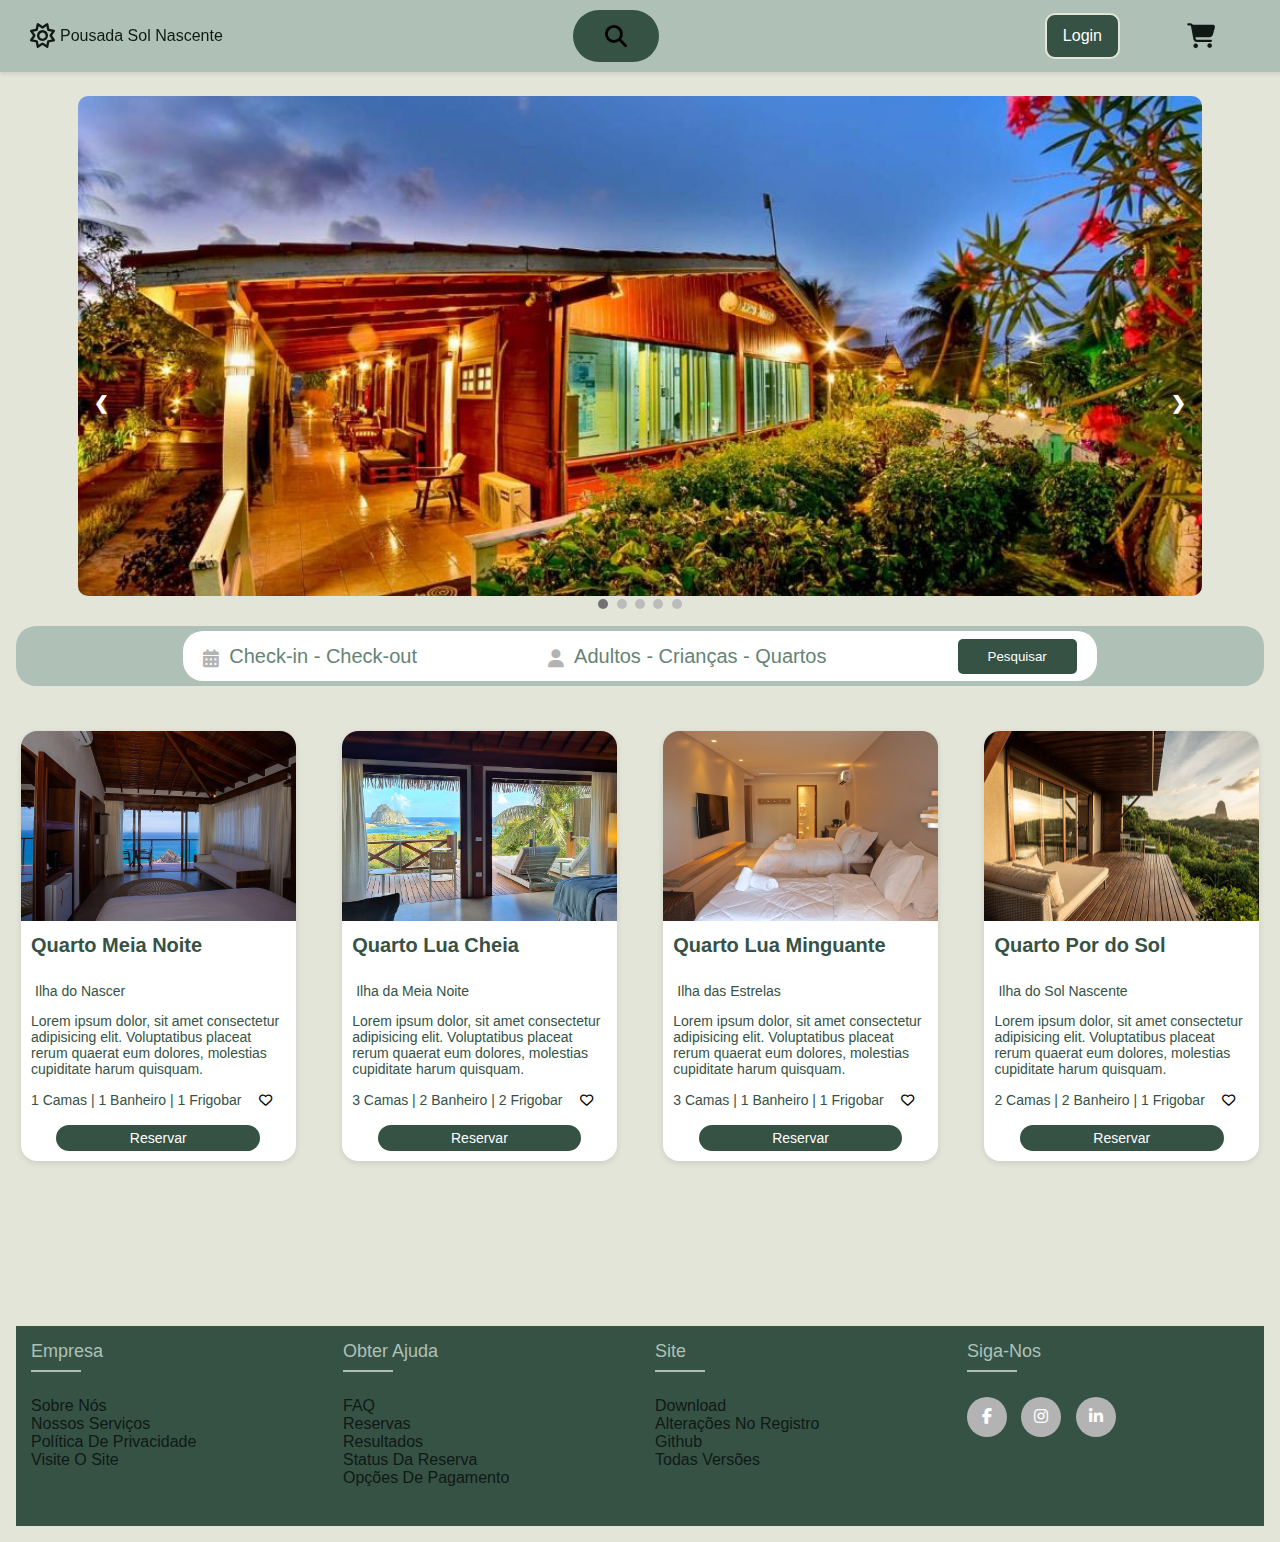
<file: index.html>
<!DOCTYPE html>
<html lang="pt-BR">
<head>
    <meta charset="UTF-8">
    <meta name="viewport" content="width=device-width, initial-scale=1.0">
    <title>Pousada Sol Nascente</title>
    <link rel="stylesheet" href="./src/style/vars.css">
    <link rel="stylesheet" href="./src/style/styles.css">
    <link rel="stylesheet" href="./src/style/cards.css">
    <link rel="stylesheet" href="./src/style/footer.css">
    <link rel="stylesheet" href="./src/style/slider.css">
    <link rel="stylesheet" href="./src/style/inputs.css">
    <link rel="stylesheet" href="fontawesome/fontawesome/css/all.min.css">
</head>

<body>

    <!--HEADER-->
    <div class="header-container">
        <div class="header">
            
            <div class="logo">
                <a href="">
                    <span class="fa-regular fa-sun"></span>
                    <span>Pousada Sol Nascente</span>
                </a>
            </div>

            <div class="search-container">
                <span class="fa fa-search" id="search-icon"></span>
                <input id="search-input" maxlength="800" autocorrect="off" autocapitalize="off" spellcheck="false" 
                placeholder="Pesquisar" value="" />
                <span class="fa fa-times" id="close-icon"></span>
            </div>

            <div class="login-container">
                <button class="login" id="login-icon">Login</button>
            </div>

            <div class="cart">
                <a href="">
                    <span class="fa-solid fa-shopping-cart"></span>
                </a>
            </div>
        </div>
    </div>

    <main>

    <!--BANNER-->
    <div class="slideshow-container">
        <div class="myslides" fade>
            <img src="./src/assets/banners/1.jpg" style="width: 100%">
        </div>
        <div class="myslides" fade>
            <img src="./src/assets/banners/2.jpg" style="width: 100%">
        </div>
        <div class="myslides" fade>
            <img src="./src/assets/banners/3.jpg" style="width: 100%">
        </div>
        <div class="myslides" fade>
            <img src="./src/assets/banners/4.jpg" style="width: 100%">
        </div>
        <div class="myslides" fade>
            <img src="./src/assets/banners/5.jpg" style="width: 100%">
        </div>

        <!-- Botões de navegação -->
        <a class="prev" onclick="plusSlides(-1)">&#10094;</a>
        <a class="next" onclick="plusSlides(1)">&#10095;</a>
    </div>  
    <div style="text-align: center">
        <span class="dot" onclick="currentSlides(1)"></span>
        <span class="dot" onclick="currentSlides(2)"></span>
        <span class="dot" onclick="currentSlides(3)"></span>
        <span class="dot" onclick="currentSlides(4)"></span>
        <span class="dot" onclick="currentSlides(5)"></span>
    </div>

    <!--Filtros-->
    <div class="input">
        <div class="input-container">
            <a href="#" id="toggleDates">
                <i class="fa fa-calendar-days"></i>
                <span class="text">Check-in - Check-out</span>
            </a>
            <div id="dateInputs" style="display: none;">
                <div class="date-input">
                    <label for="checkin">Check-in:</label>
                    <input type="date" id="checkin" name="checkin" placeholder="Check-in" />
                </div>
                <div class="date-input">
                    <label for="checkout">Check-out:</label>
                    <input type="date" id="checkout" name="checkout" placeholder="Check-out" />
                </div>
            </div>
            <div class="filtro">
                <a href="#" id="toggleGuests">
                    <i class="fa-solid fa-user"></i>
                    <span id="guestsDetailsText" class="text">Adultos - Crianças - Quartos</span>
                </a>
            </div>
            <button id="searchButton">Pesquisar</button>
        </div>
    </div>


    <!-- Modal para seleção de datas -->
    <div id="dateModal" class="modal">
        <div class="modal-content">
            <span class="close" id="closeModal">&times;</span>
            <label for="checkinModal">Check-in:</label>
            <input type="date" id="checkinModal" name="checkinModal" placeholder="Check-in" />
            <label for="checkoutModal">Check-out:</label>
            <input type="date" id="checkoutModal" name="checkoutModal" placeholder="Check-out" />
            <button id="applyDates">Aplicar</button>
        </div>
    </div>

    <!-- Modal para seleção de hóspedes -->
    <div id="guestsModal" class="modal guests-modal">
        <div class="modal-content">
            <span class="close" id="closeGuestsModal">&times;</span>
            <!-- Campos para seleção de hóspedes (adultos, crianças, quartos) -->
            <label for="adults">Adultos:</label>
            <input type="number" id="adults" name="adults" min="1" max="6" value="1" />
            <label for="children">Crianças:</label>
            <input type="number" id="children" name="children" min="0" max="6" value="0" />
            <label for="rooms">Quartos:</label>
            <input type="number" id="rooms" name="rooms" min="1" max="2" value="1" />
            <button id="applyGuests">Aplicar</button>
        </div>
    </div>

    
     <!--CARDS-->
    <div class="cards">
        <article class="card">
            <div class="card_preview">
                <img src="./src/assets/quartos/lua.jpg" alt="Quarto Lua">
                <div class="card_price">R$580,00</div>
            </div>
            <div class="card_content">
                <h2 class="card_title">Quarto Meia Noite</h2>
                <p class="card_address">Ilha do Nascer</p>
                <p class="card_description">Lorem ipsum dolor, sit amet consectetur adipisicing elit. 
                    Voluptatibus placeat rerum quaerat eum dolores, molestias cupiditate harum quisquam.
                </p>
                <div class="card_button">
                    <div class="card_properties">
                        1 Camas | 1 Banheiro | 1 Frigobar
                    </div>
                    <button class="card_btn" onclick="toggleFavorite('heartIcon')">
                        <i id="heartIcon" class="fa-regular fa-heart"></i>
                    </button>
                </div>
                <button class="reservar" onclick="reservarQuarto('rooms1.html')">
                    <span>Reservar</span>
                </button>
            </div>
        </article>

        <article class="card">
            <div class="card_preview">
                <img src="./src/assets/quartos/luacheia.jpg" alt="Quarto Lua Cheia">
                <div class="card_price">R$700,00</div>
            </div>
            <div class="card_content">
                <h2 class="card_title">Quarto Lua Cheia</h2>
                <p class="card_address">Ilha da Meia Noite</p>
                <p class="card_description">Lorem ipsum dolor, sit amet consectetur adipisicing elit. 
                    Voluptatibus placeat rerum quaerat eum dolores, molestias cupiditate harum quisquam.
                </p>
                <div class="card_button">
                    <div class="card_properties">
                        3 Camas | 2 Banheiro | 2 Frigobar
                    </div>
                    <button class="card_btn" onclick="toggleFavorite('heartIcon2')">
                        <i id="heartIcon2" class="fa-regular fa-heart"></i>
                    </button>
                </div>
                <button class="reservar" onclick="reservarQuarto('rooms.html')">
                    <span>Reservar</span>
                </button>
            </div>
        </article>

        <article class="card">
            <div class="card_preview">
                <img src="./src/assets/quartos/ninguante.jpg" alt="Quarto Lua Minguante">
                <div class="card_price">R$600,00</div>
            </div>
            <div class="card_content">
                <h2 class="card_title">Quarto Lua Minguante</h2>
                <p class="card_address">Ilha das Estrelas</p>
                <p class="card_description">Lorem ipsum dolor, sit amet consectetur adipisicing elit. 
                    Voluptatibus placeat rerum quaerat eum dolores, molestias cupiditate harum quisquam.
                </p>
                <div class="card_button">
                    <div class="card_properties">
                        3 Camas | 1 Banheiro | 1 Frigobar
                    </div>
                    <button class="card_btn" onclick="toggleFavorite('heartIcon3')">
                        <i id="heartIcon3" class="fa-regular fa-heart"></i>
                    </button>
                </div>
                <button class="reservar" onclick="reservarQuarto('rooms2.html')">
                    <span>Reservar</span>
                </button>
            </div>
        </article>

        <article class="card">
            <div class="card_preview">
                <img src="./src/assets/quartos/pordosol.jpg" alt="Quarto Por do Sol">
                <div class="card_price">R$1200,00</div>
            </div>
            <div class="card_content">
                <h2 class="card_title">Quarto Por do Sol</h2>
                <p class="card_address">Ilha do Sol Nascente</p>
                <p class="card_description">Lorem ipsum dolor, sit amet consectetur adipisicing elit. 
                    Voluptatibus placeat rerum quaerat eum dolores, molestias cupiditate harum quisquam.
                </p>
                <div class="card_button">
                    <div class="card_properties">
                        2 Camas | 2 Banheiro | 1 Frigobar
                    </div>
                    <button class="card_btn" onclick="toggleFavorite('heartIcon4')">
                        <i id="heartIcon4" class="fa-regular fa-heart"></i>
                    </button>
                </div>
                <button class="reservar" onclick="reservarQuarto('rooms3.html')">
                    <span>Reservar</span>
                </button>
            </div>
        </article>
    </div>
    </main>
        <!--FOOTER-->
        <footer class="footer">
            <div class="container-footer row">
                <div class="footer-col">
                    <h4>Empresa</h4>
                    <ul>
                        <li><a href="#">sobre nós</a></li>
                        <li><a href="#">Nossos serviços</a></li>
                        <li><a href="#">política de Privacidade</a></li>
                        <li><a href="#">visite o site</a></li>
                    </ul>
                </div>
                <div class="footer-col">
                    <h4>obter ajuda</h4>
                    <ul>
                        <li><a href="#">FAQ</a></li>
                        <li><a href="#">Reservas</a></li>
                        <li><a href="#">Resultados</a></li>
                        <li><a href="#">status da reserva</a></li>
                        <li><a href="#">opções de pagamento</a></li>
                    </ul>
                </div>
                <div class="footer-col">
                    <h4>Site</h4>
                    <ul>
                        <li><a href="#">Download</a></li>
                        <li><a href="#">Alterações no registro</a></li>
                        <li><a href="#">github</a></li>
                        <li><a href="#">todas versões</a></li>
                    </ul>
                </div>
                <div class="footer-col">
                    <h4>Siga-nos</h4>
                    <div class="social-links">
                        <a href="#"><i class="fa-brands fa-facebook-f"></i></a>
                        <a href="#"><i class="fa-brands fa-instagram"></i></a>
                        <a href="#"><i class="fa-brands fa-linkedin-in"></i></a>
                    </div>
                </div>
            </div>  
        </footer>
    <script src="./js/header.js"></script>
    <script src="./js/cards.js"></script>
    <script src="./js/slider.js"></script>
    <script src="./js/inputs.js"></script>
    <script src="./js/rooms.js"></script>
</body>
</html>
</file>
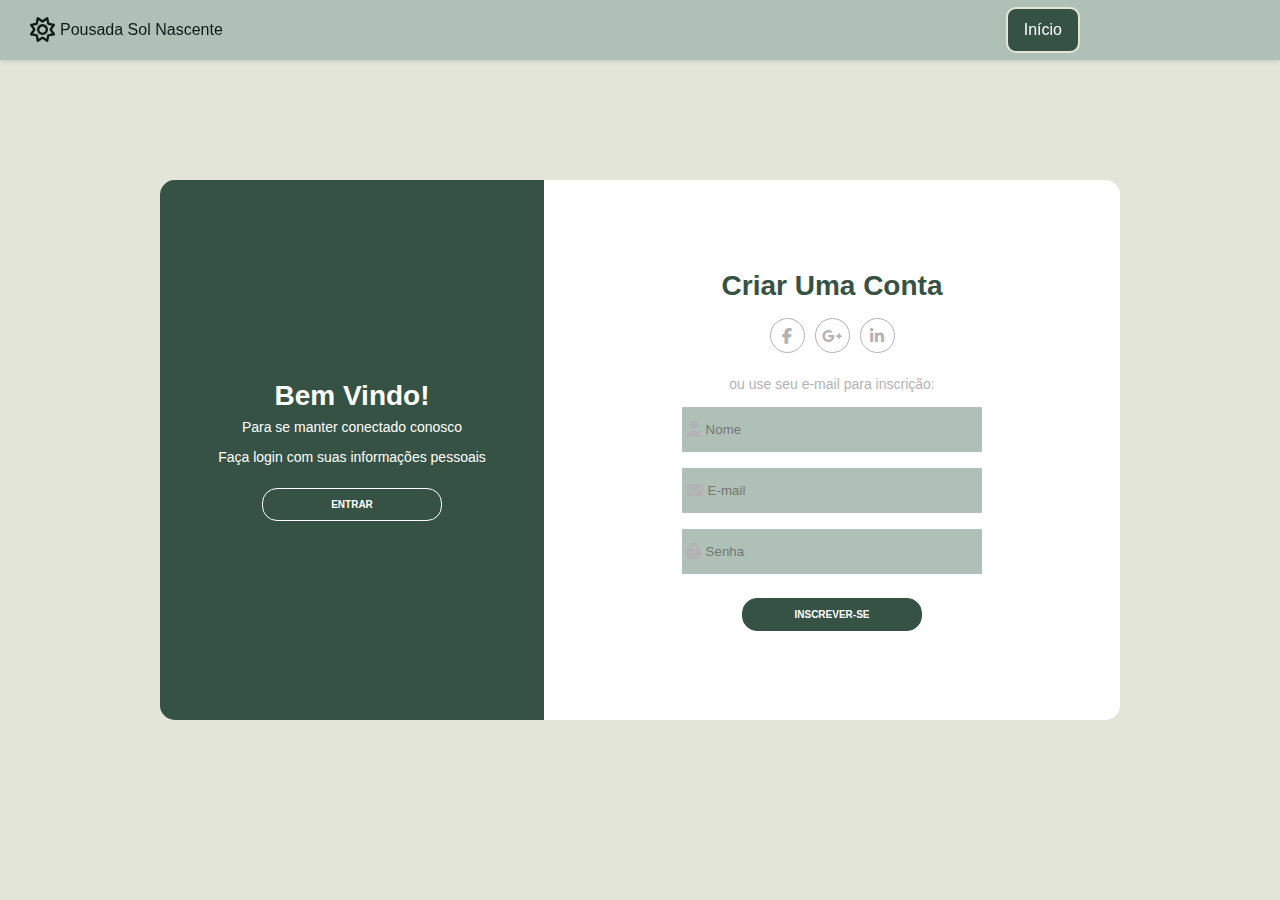
<file: login.html>
<!DOCTYPE html>
<html lang="pt-BR">
<head>
    <meta charset="UTF-8">
    <meta name="viewport" content="width=device-width, initial-scale=1.0">
    <title>Login</title>
    <link rel="stylesheet" href="./src/style/vars.css">
    <link rel="stylesheet" href="./src/style/login.css">
    <link rel="stylesheet" href="./src/style/styles.css">
    <link rel="stylesheet" href="fontawesome/fontawesome/css/all.min.css">
</head>
<body>
     <!--HEADER-->
     <div class="header-container" style="height: 60px;">
        <div class="header">
            
            <div class="logo">
                <a href="index.html">
                    <span class="fa-regular fa-sun"></span>
                    <span>Pousada Sol Nascente</span>
                </a>
            </div>
            <div class="login-container">
                <a href="index.html" class="login" id="login-icon" style="text-decoration: none;">Início</a>
            </div>
            
        </div>
    </div>

    <!--Login-->
    <div class="container">
        <div class="content first-content">
            <div class="first-column">
                <h2 class="title title-primary">Bem vindo!</h2>
                <p class="description description-primary">Para se manter conectado conosco</p>
                <p class="description description-primary">Faça login com suas informações pessoais</p>
                <button id="signin" class="btn btn-primary">entrar</button>
            </div>
            <div class="second-column">
                <h2 class="title title-second">Criar uma conta</h2>
                <div class="social-media">
                    <ul class="list-social-media">
                        <a class="link-social-media" href="#">
                            <li class="item-social-media">
                                <i class="fab fa-facebook-f"></i>
                            </li>
                        </a>
                        <a class="link-social-media" href="#">
                            <li class="item-social-media">
                                <i class="fab fa-google-plus-g"></i>
                            </li>
                        </a>
                        <a class="link-social-media" href="#">
                            <li class="item-social-media">
                                <i class="fab fa-linkedin-in"></i>
                            </li>
                        </a>
                    </ul>
                </div>
                <p class="description description-second">ou use seu e-mail para inscrição:</p>
                <form class="form">
                    <label class="label-input" for="">
                        <i class="fa fa-user icon-modify"></i>
                        <input type="text" placeholder="Nome">
                    </label>
                    <label class="label-input" for="">
                        <i class="fa fa-envelope icon-modify"></i>
                        <input type="email" placeholder="E-mail"> 
                    </label>
                    <label class="label-input" for="">
                        <i class="fa fa-lock icon-modify"></i>
                        <input type="password" placeholder="Senha"> 
                    </label>

                    <button class="btn btn-second">inscrever-se</button>
                </form>
            </div>
        </div>

        <div class="content second-content">
            <div class="first-column">
                <h2 class="title title-primary">Olá usuário!</h2>
                <p class="description description-primary">Insira seus dados pessoais</p>
                <p class="description description-primary">e comece a jornada conosco</p>
                <button id="signup" class="btn btn-primary">inscrever-se</button>
            </div>
            <div class="second-column">
                <h2 class="title title-second">Faça login</h2>
                <div class="social-media">
                    <ul class="list-social-media">
                        <a class="link-social-media" href="#">
                            <li class="item-social-media">
                                <i class="fab fa-facebook-f"></i>
                            </li>
                        </a>
                        <a class="link-social-media" href="#">
                            <li class="item-social-media">
                                <i class="fab fa-google-plus-g"></i>
                            </li>
                        </a>
                        <a class="link-social-media" href="#">
                            <li class="item-social-media">
                                <i class="fab fa-linkedin-in"></i>
                            </li>
                        </a>
                    </ul>
                </div>
                <p class="description description-second">ou use sua conta de e-mail:</p>
                <form class="form">
                    <label class="label-input" for="">
                        <i class="fa fa-envelope icon-modify"></i>
                        <input type="email" placeholder="E-mail"> 
                    </label>
                    <label class="label-input" for="">
                        <i class="fa fa-lock icon-modify"></i>
                        <input type="password" placeholder="Senha"> 
                    </label>
                    <a class="password" href="#">Esqueceu sua senha?</a>
                    <button class="btn btn-second">entrar</button>
                </form>
            </div>
        </div>
    </div>

    <script src="./js/login.js"></script>
    <script src="./js/header.js"></script>

</body>
</html>
</file>
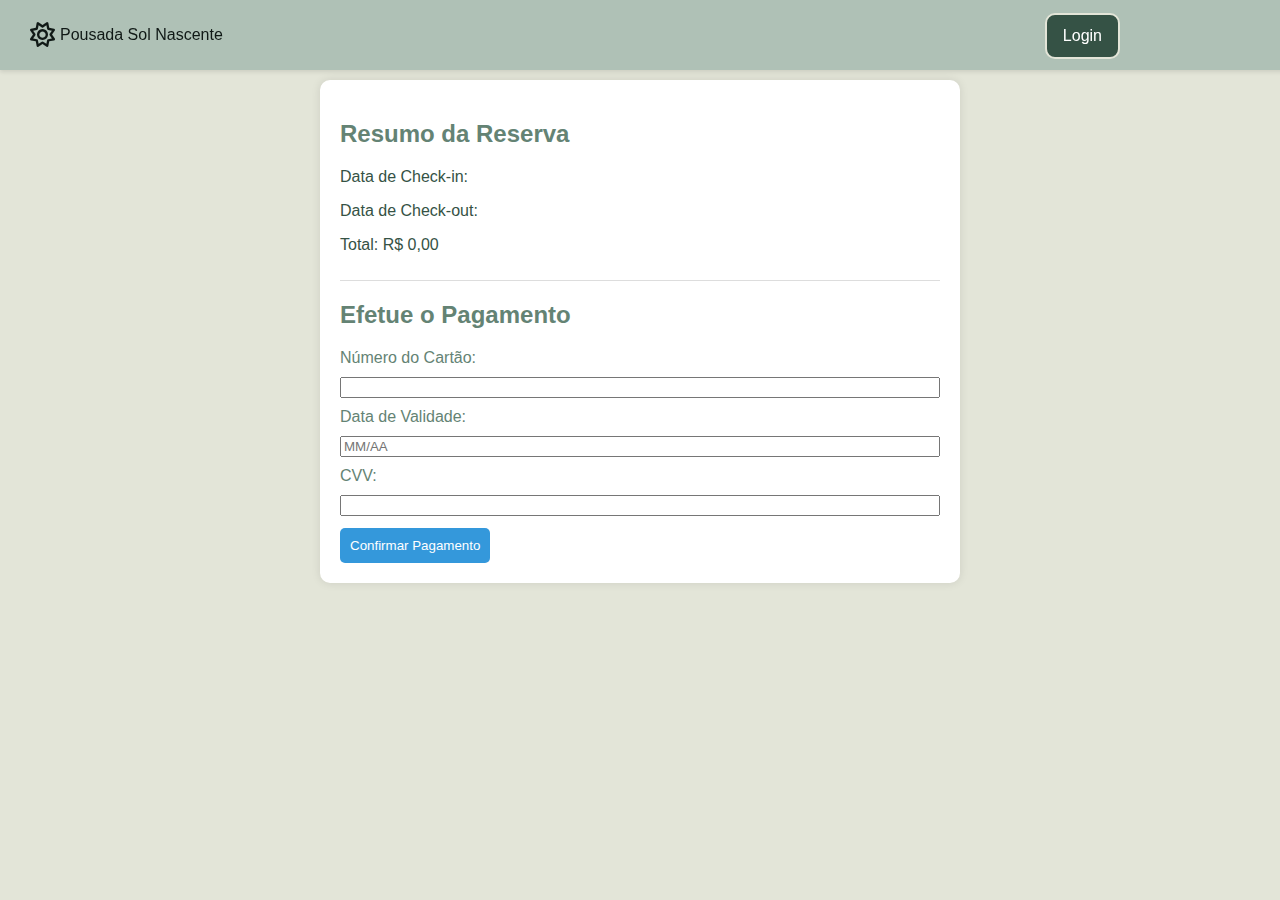
<file: pagamento.html>
<!DOCTYPE html>
<html lang="en">
<head>
    <meta charset="UTF-8">
    <meta name="viewport" content="width=device-width, initial-scale=1.0">
    <title>Efetuar o pagamento</title>
    <link rel="stylesheet" href="./src/style/styles.css">
    <link rel="stylesheet" href="./src/style/inputs.css">
    <link rel="stylesheet" href="./src/style/vars.css">
    <link rel="stylesheet" href="./fontawesome/fontawesome/css/all.min.css">
    <link rel="stylesheet" href="./src/style/pagamento.css">
</head>
<body>
    <!--HEADER-->
    <div class="header-container">
        <div class="header">
            
            <div class="logo">
                <a href="index.html">
                    <span class="fa-regular fa-sun"></span>
                    <span>Pousada Sol Nascente</span>
                </a>
            </div>

            <div class="login-container">
                <button class="login" id="login-icon">Login</button>
            </div>
        </div>
    </div>

    <main>
        <div class="payment-container">
            <h2>Resumo da Reserva</h2>
            <div class="reservation-summary">
                <p id="checkin">Data de Check-in: </p>
                <p id="checkout">Data de Check-out: </p>
                <p id="valorParceladoFinal">Total: R$ 0,00</p>
            </div>
    
            <h2>Efetue o Pagamento</h2>
            
            <!-- Formulário de Pagamento -->
            <form id="actualPaymentForm" action="process_payment.php" method="post">
                <div class="payment-fields">
                    <label for="cardNumber">Número do Cartão:</label>
                    <input type="text" id="cardNumber" name="cardNumber" required>
    
                    <label for="expiryDate">Data de Validade:</label>
                    <input type="text" id="expiryDate" name="expiryDate" placeholder="MM/AA" required>
    
                    <label for="cvv">CVV:</label>
                    <input type="text" id="cvv" name="cvv" required>
                </div>
    
                <button type="submit">Confirmar Pagamento</button>
            </form>
        </div>
    </main>
    
    <script src="./js/header.js"></script>
    <script src="./js/rooms.js"></script>
    <script src="./js/inputs.js"></script>
    <script src="./js/imposto.js"></script>

</body>
</html>
</file>
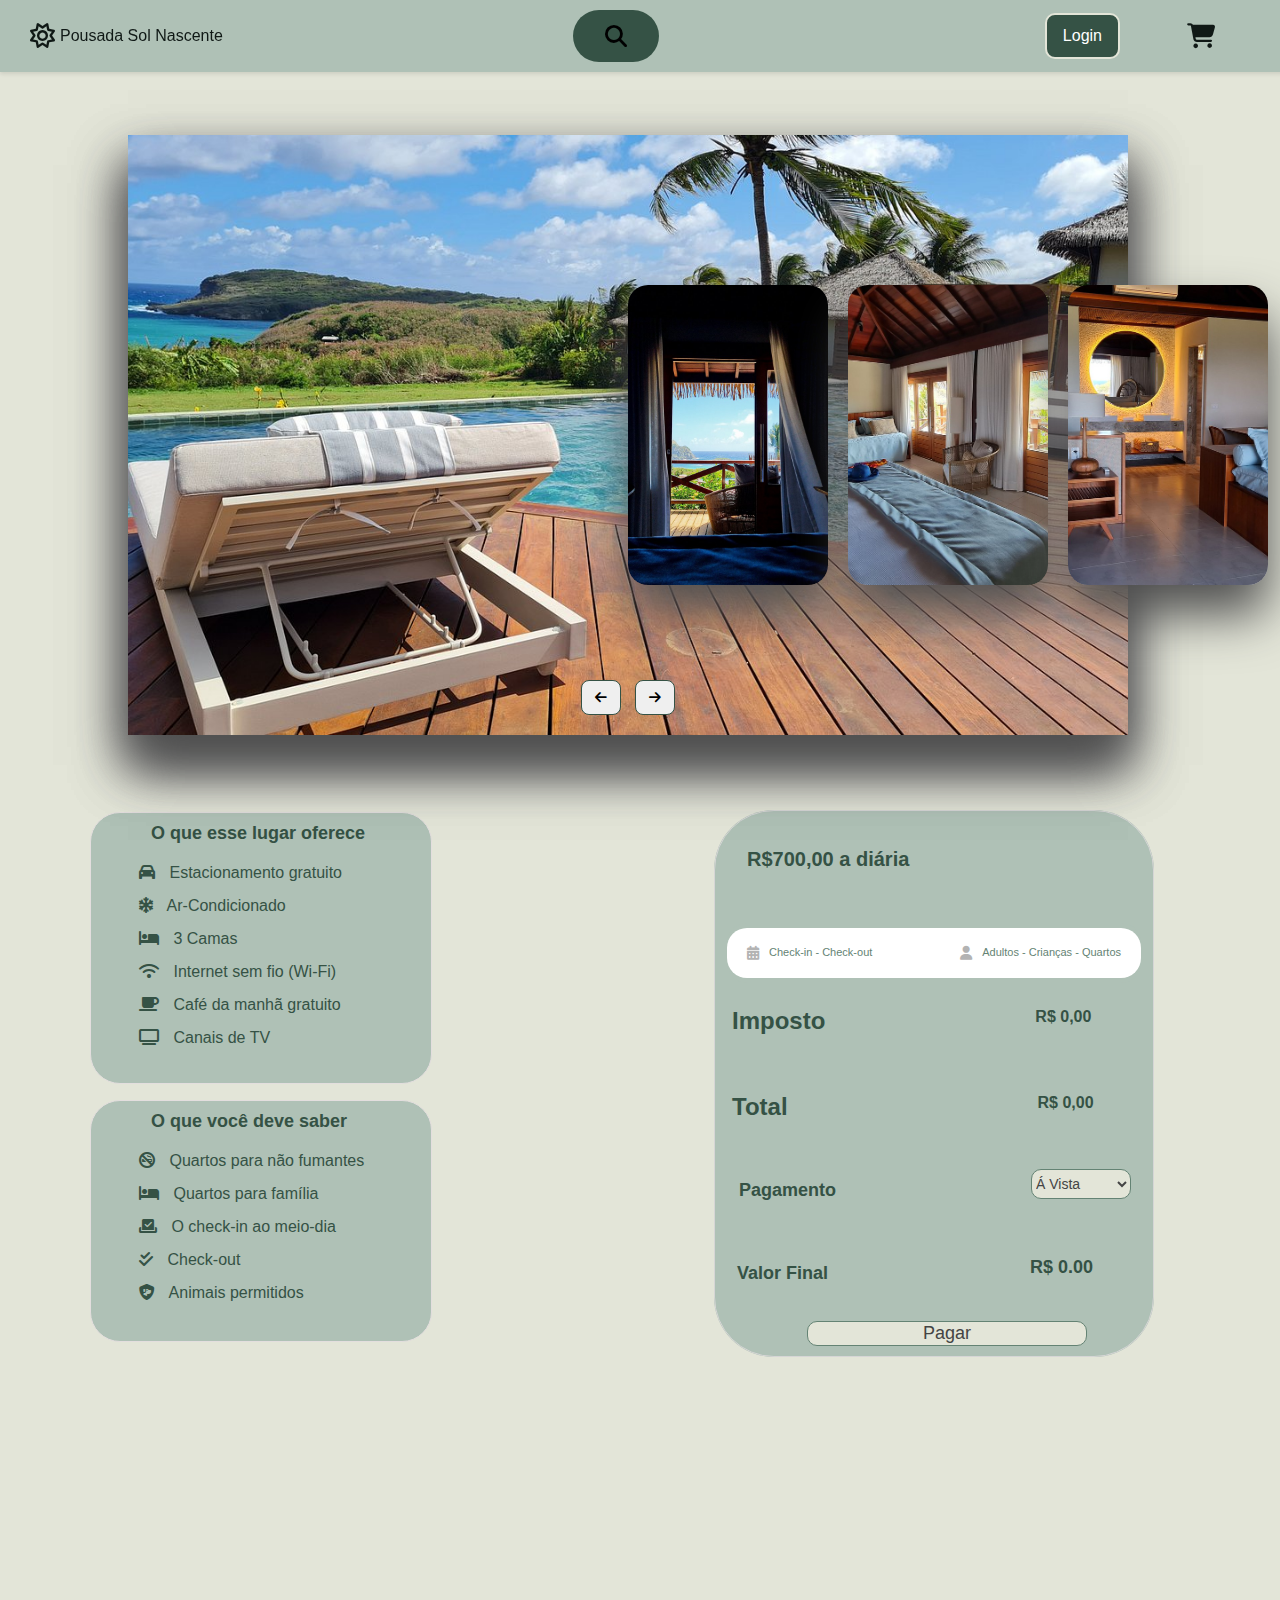
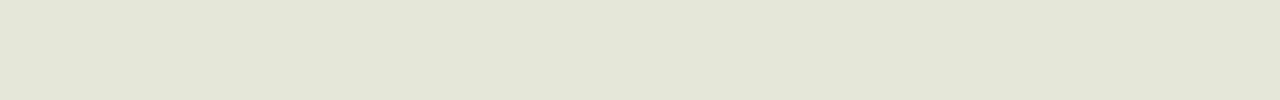
<file: rooms.html>
<!DOCTYPE html>
<html lang="pt-BR">
<head>
    <meta charset="UTF-8">
    <meta name="viewport" content="width=device-width, initial-scale=1.0">
    <title>Quarto Lua Cheia</title>
    <link rel="stylesheet" href="./src/style/styles.css">
    <link rel="stylesheet" href="./src/style/inputs.css">
    <link rel="stylesheet" href="./src/style/vars.css">
    <link rel="stylesheet" href="./fontawesome/fontawesome/css/all.min.css">
    <link rel="stylesheet" href="./src/style/rooms.css">

</head>
<body>
    <!--HEADER-->
    <div class="header-container">
        <div class="header">    
            <div class="logo">
                <a href="index.html">
                    <span class="fa-regular fa-sun"></span>
                    <span>Pousada Sol Nascente</span>
                </a>
            </div>
            <div class="search-container">
                <span class="fa fa-search" id="search-icon"></span>
                <input id="search-input" maxlength="800" autocorrect="off" autocapitalize="off" spellcheck="false" 
                placeholder="Pesquisar" value="" />
                <span class="fa fa-times" id="close-icon"></span>
            </div>
            <div class="login-container">
                <button class="login" id="login-icon">Login</button>
            </div>
    
            <div class="cart">
                <a href="">
                    <span class="fa-solid fa-shopping-cart"></span>
                </a>
            </div>
        </div>
    </div>
    <main>
       <div class="container">
        <div class="slide">
            <div class="item" style="background-image: url(./src/assets/quartos/luacheia.jpg);">
                <div class="content">
                    <div class="name">Lua Cheia</div>
                    <div class="des">Ilha da Meia Noite</div>
                    <button>Ver mais</button>
                </div>
            </div>
            <div class="item" style="background-image: url(./src/assets/quartos/luacheia1.jpg);">
                <div class="content">
                    <div class="name">Lua Cheia</div>
                    <div class="des">Ilha da Meia Noite</div>
                    <button>Ver mais</button>
                </div>
            </div>
            <div class="item" style="background-image: url(./src/assets/quartos/luacheia2.jpg);">
                <div class="content">
                    <div class="name">Lua Cheia</div>
                    <div class="des">Ilha da Meia Noite</div>
                    <button>Ver mais</button>
                </div>
            </div>
            <div class="item" style="background-image: url(./src/assets/quartos/luacheia3.jpg);">
                <div class="content">
                    <div class="name">Lua Cheia</div>
                    <div class="des">Ilha da Meia Noite</div>
                    <button>Ver mais</button>
                </div>
            </div>
            <div class="item" style="background-image: url(./src/assets/quartos/luacheia4.jpg);">
                <div class="content">
                    <div class="name">Lua Cheia</div>
                    <div class="des">Ilha da Meia Noite</div>
                    <button>Ver mais</button>
                </div>
            </div>
        </div>

        <div class="button">
            <button class="prev"><i class="fa-solid fa-arrow-left"></i></button>
            <button class="next"><i class="fa-solid fa-arrow-right"></i></button>
        </div>
       </div>

       <!--DADOS -->

        <!--Informacoes-->           
        <div class="geralInfo">
            <div class="div-info">
                <div class="informacoes">
                    <ul class="oferece">
                        <h2>O que esse lugar oferece</h2>
                        <li>
                            <a>
                                <i class="fa-solid fa-car"></i>
                                <span class="material-icons">Estacionamento gratuito</span> 
                            </a>
                        </li>
                        <li>
                            <a>
                                <i class="fa-solid fa-snowflake"></i>
                                <span class="material-icons">Ar-Condicionado</span> 
                            </a>
                        </li>
                        <li>
                            <a>
                                <i class="fa-solid fa-bed"></i>
                                <span class="material-icons">3 Camas</span> 
                            </a>
                        </li>
                        <li>
                            <a>
                                <i class="fa-solid fa-wifi"></i>
                                <span class="material-icons">Internet sem fio (Wi-Fi)</span> 
                            </a>
                        </li>
                        <li>
                            <a>
                                <i class="fa-solid fa-mug-saucer"></i>
                                <span class="material-icons">Café da manhã gratuito</span> 
                            </a>
                        </li>
                        <li>
                            <a>
                                <i class="fa-solid fa-tv"></i>
                                <span class="material-icons">Canais de TV</span> 
                            </a>
                        </li>
                    </ul>

                    <ul class="saber">
                        <h2>O que você deve saber</h2>
                        <li>
                            <a>
                                <i class="fa-solid fa-ban-smoking"></i>
                                <span class="material-icons">Quartos para não fumantes</span> 
                            </a>
                        </li>
                        <li>
                            <a>
                                <i class="fa-solid fa-bed"></i>
                                <span class="material-icons">Quartos para família</span> 
                            </a>
                        </li>
                        <li>
                            <a>
                                <i class="fa-solid fa-check-to-slot"></i>
                                <span class="material-icons">O check-in ao meio-dia</span> 
                            </a>
                        </li>
                        <li>
                            <a>
                                <i class="fa-solid fa-check-double"></i>
                                <span class="material-icons">Check-out</span> 
                            </a>
                        </li>
                        <li>
                            <a>
                                <i class="fa-solid fa-shield-dog"></i>
                                <span class="material-icons">Animais permitidos</span> 
                            </a>
                        </li>
                    </ul>
                </div>
            </div>

             <!--Formulario-->
             <div class="forms">
                <fieldset>
                <div class="tituloValor">
                    <h2 id="valorDiaria">R$700,00 a diária</h2>
                </div>
                
                <!--Quantidade de Hospedes-->
                <div class="input">
                    <div class="input-container">
                        <a href="#" id="toggleDates">
                            <i class="fa fa-calendar-days"></i>
                            <span class="text">Check-in - Check-out</span>
                        </a>
                        <div id="dateInputs" style="display: none;">
                            <div class="date-input">
                                <label for="checkin">Check-in:</label>
                                <input type="date" id="checkin" name="checkin" placeholder="Check-in" />
                            </div>
                            <div class="date-input">
                                <label for="checkout">Check-out:</label>
                                <input type="date" id="checkout" name="checkout" placeholder="Check-out" />
                            </div>
                        </div>
                        <div class="filtro">
                            <a href="#" id="toggleGuests">
                                <i class="fa-solid fa-user"></i>
                                <span id="guestsDetailsText" class="text">Adultos - Crianças - Quartos</span>
                            </a>
                        </div>
                    </div>
                </div>
                    <!-- Modal para seleção de datas -->
                    <div id="dateModal" class="modal">
                        <div class="modal-content">
                            <span class="close" id="closeModal">&times;</span>
                            <label for="checkinModal">Check-in:</label>
                            <input type="date" id="checkinModal" name="checkinModal" placeholder="Check-in" />
                            <label for="checkoutModal">Check-out:</label>
                            <input type="date" id="checkoutModal" name="checkoutModal" placeholder="Check-out" />
                            <button id="applyDates">Aplicar</button>
                        </div>
                    </div>

                    <!-- Modal para seleção de hóspedes -->
                    <div id="guestsModal" class="modal guests-modal">
                        <div class="modal-content">
                            <span class="close" id="closeGuestsModal">&times;</span>
                            <!-- Campos para seleção de hóspedes (adultos, crianças, quartos) -->
                            <label for="adults">Adultos:</label>
                            <input type="number" id="adults" name="adults" min="1" max="6" value="1" />
                            <label for="children">Crianças:</label>
                            <input type="number" id="children" name="children" min="0" max="6" value="0" />
                            <label for="rooms">Quartos:</label>
                            <input type="number" id="rooms" name="rooms" min="1" max="2" value="1" />
                            <button id="applyGuests">Aplicar</button>
                        </div>
                    </div>

                <!--Taxa de Imposto-->
                <div class="taxaImposto">
                    <h2>Imposto</h2>
                    <div class="valortaxaImposto">
                        <p id="taxa">R$ 0,00</p>
                    </div>
                </div>

                <!--Total-->
                <div class="total">
                    <h2>Total</h2>
                    <div class="valorFinal">
                        <p id="valorTotal">R$ 0,00</p>
                    </div>
                </div>

                <!--Pagamento-->
                <form class="pagamento">
                    <h4>Pagamento</h4>
                    <select id="parcelar">
                        <option value="1">Á Vista</option>
                        <option value="2">Entrada</option>
                    </select>
                </form>

                <div class="valorFinalReserva">
                    <h4>Valor Final</h4>
                    <div class="valorParcelado">
                        <p id="valorParceladoFinal">R$ 0,00</p>
                    </div>
                </div>

                <div class="pagar">
                    <a href="pagamento.html">
                        <input type="button" value="Pagar" id="submit" onclick="pagar()" />
                    </a>
                </div>
                
            </fieldset>
        </div>
    </div>
    </main>
    
    <script src="./js/header.js"></script>
    <script src="./js/rooms.js"></script>
    <script src="./js/inputs.js"></script>
    <script src="./js/imposto.js"></script>
</body>
</html>
</file>
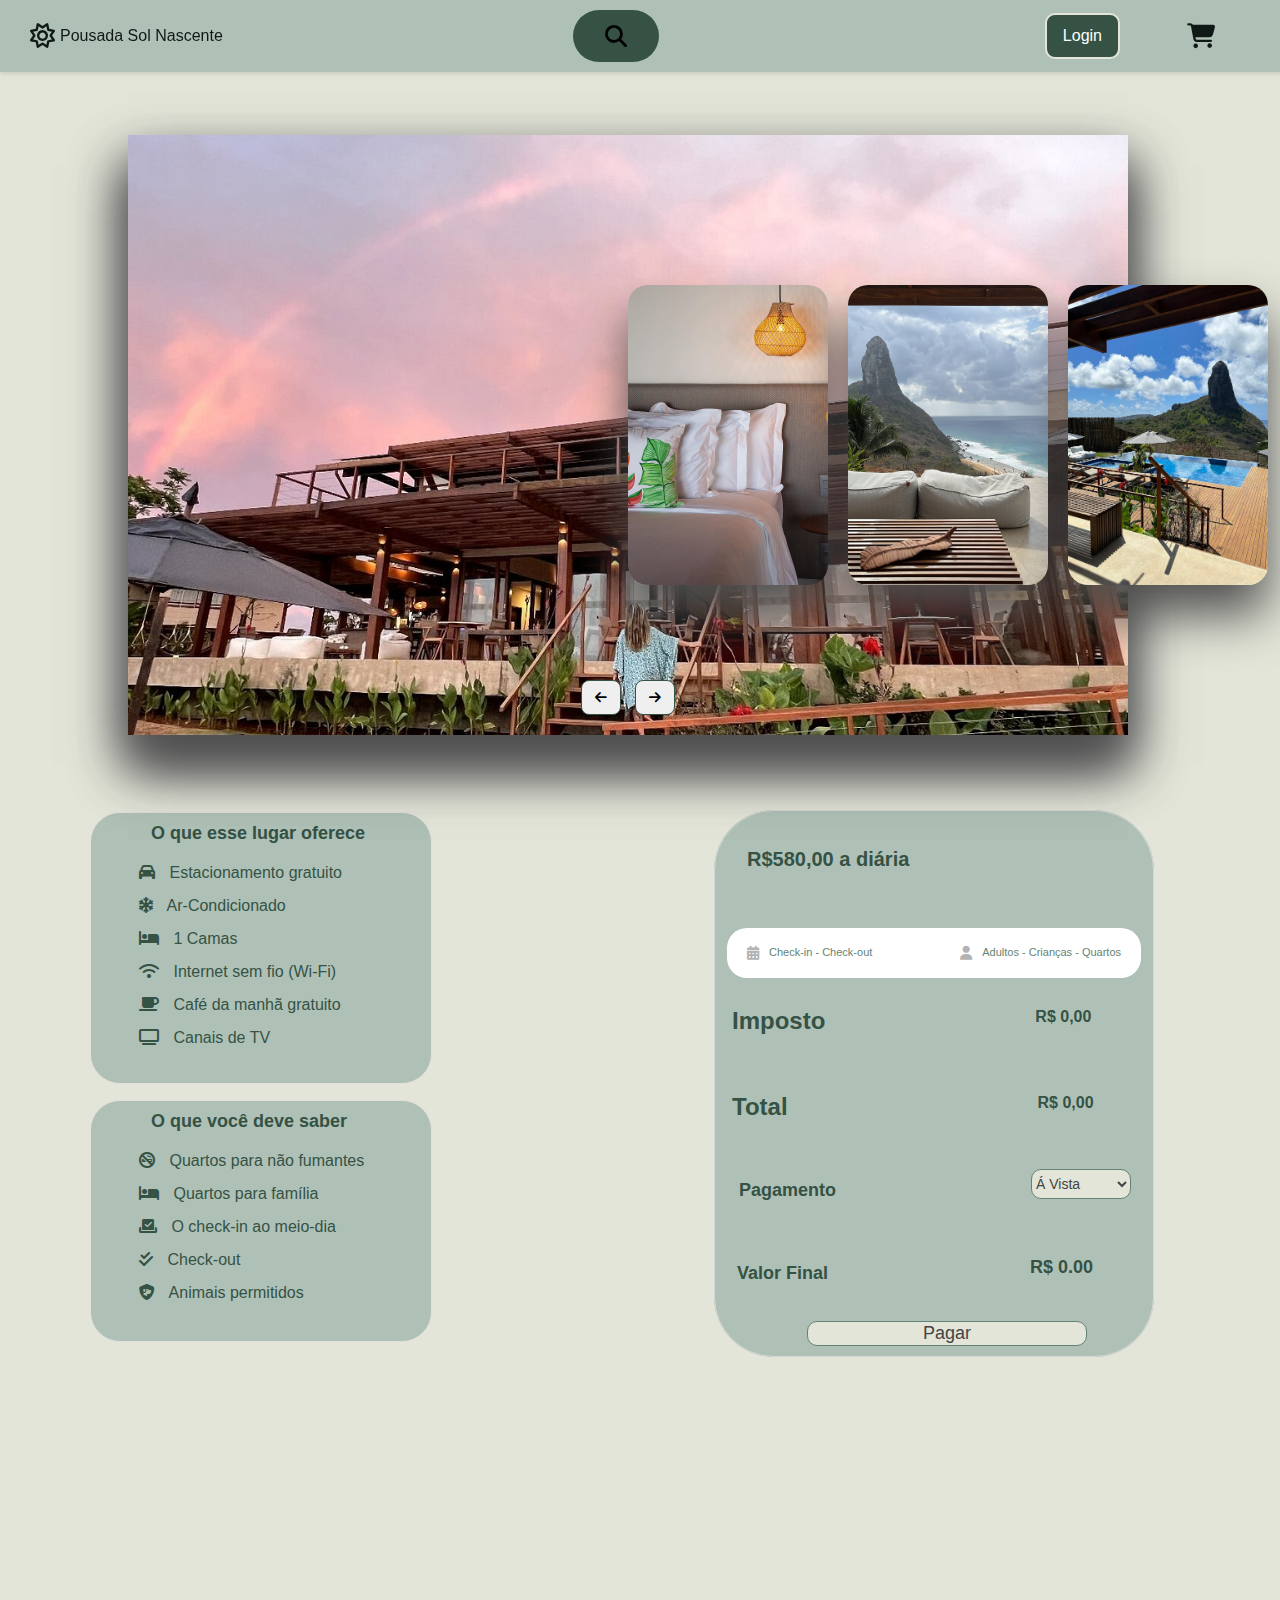
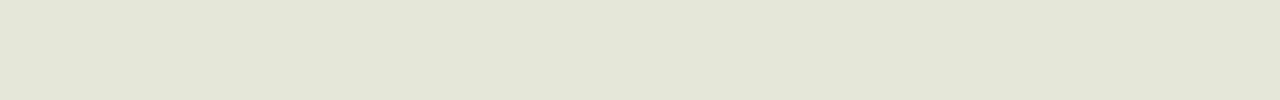
<file: rooms1.html>
<!DOCTYPE html>
<html lang="pt-BR">
<head>
    <meta charset="UTF-8">
    <meta name="viewport" content="width=device-width, initial-scale=1.0">
    <title>Quarto Meia Noite</title>
    <link rel="stylesheet" href="./src/style/styles.css">
    <link rel="stylesheet" href="./src/style/inputs.css">
    <link rel="stylesheet" href="./src/style/vars.css">
    <link rel="stylesheet" href="./fontawesome/fontawesome/css/all.min.css">
    <link rel="stylesheet" href="./src/style/rooms.css">
</head>
<body>
    <!--HEADER-->
    <div class="header-container">
        <div class="header">    
            <div class="logo">
                <a href="index.html">
                    <span class="fa-regular fa-sun"></span>
                    <span>Pousada Sol Nascente</span>
                </a>
            </div>
            <div class="search-container">
                <span class="fa fa-search" id="search-icon"></span>
                <input id="search-input" maxlength="800" autocorrect="off" autocapitalize="off" spellcheck="false" 
                placeholder="Pesquisar" value="" />
                <span class="fa fa-times" id="close-icon"></span>
            </div>
            <div class="login-container">
                <button class="login" id="login-icon">Login</button>
            </div>
    
            <div class="cart">
                <a href="">
                    <span class="fa-solid fa-shopping-cart"></span>
                </a>
            </div>
        </div>
    </div>
    <main>
       <div class="container">
        <div class="slide">
            <div class="item" style="background-image: url(./src/assets/quartos/lua.jpg);">
                <div class="content">
                    <div class="name">Meia Noite</div>
                    <div class="des">Ilha do Nascer</div>
                    <button>Ver mais</button>
                </div>
            </div>
            <div class="item" style="background-image: url(./src/assets/quartos/lua1.jpg);">
                <div class="content">
                    <div class="name">Meia Noite</div>
                    <div class="des">Ilha do Nascer</div>
                    <button>Ver mais</button>
                </div>
            </div>
            <div class="item" style="background-image: url(./src/assets/quartos/lua2.jpg);">
                <div class="content">
                    <div class="name">Meia Noite</div>
                    <div class="des">Ilha do Nascer</div>
                    <button>Ver mais</button>
                </div>
            </div>
            <div class="item" style="background-image: url(./src/assets/quartos/lua3.jpg);">
                <div class="content">
                    <div class="name">Meia Noite</div>
                    <div class="des">Ilha do Nascer</div>
                    <button>Ver mais</button>
                </div>
            </div>
            <div class="item" style="background-image: url(./src/assets/quartos/lua4.jpg);">
                <div class="content">
                    <div class="name">Meia Noite</div>
                    <div class="des">Ilha do Nascer</div>
                    <button>Ver mais</button>
                </div>
            </div>
        </div>

        <div class="button">
            <button class="prev"><i class="fa-solid fa-arrow-left"></i></button>
            <button class="next"><i class="fa-solid fa-arrow-right"></i></button>
        </div>
       </div>

       <!--DADOS -->

        <!--Informacoes-->           
        <div class="geralInfo">
            <div class="div-info">
                <div class="informacoes">
                    <ul class="oferece">
                        <h2>O que esse lugar oferece</h2>
                        <li>
                            <a>
                                <i class="fa-solid fa-car"></i>
                                <span class="material-icons">Estacionamento gratuito</span> 
                            </a>
                        </li>
                        <li>
                            <a>
                                <i class="fa-solid fa-snowflake"></i>
                                <span class="material-icons">Ar-Condicionado</span> 
                            </a>
                        </li>
                        <li>
                            <a>
                                <i class="fa-solid fa-bed"></i>
                                <span class="material-icons">1 Camas</span> 
                            </a>
                        </li>
                        <li>
                            <a>
                                <i class="fa-solid fa-wifi"></i>
                                <span class="material-icons">Internet sem fio (Wi-Fi)</span> 
                            </a>
                        </li>
                        <li>
                            <a>
                                <i class="fa-solid fa-mug-saucer"></i>
                                <span class="material-icons">Café da manhã gratuito</span> 
                            </a>
                        </li>
                        <li>
                            <a>
                                <i class="fa-solid fa-tv"></i>
                                <span class="material-icons">Canais de TV</span> 
                            </a>
                        </li>
                    </ul>

                    <ul class="saber">
                        <h2>O que você deve saber</h2>
                        <li>
                            <a>
                                <i class="fa-solid fa-ban-smoking"></i>
                                <span class="material-icons">Quartos para não fumantes</span> 
                            </a>
                        </li>
                        <li>
                            <a>
                                <i class="fa-solid fa-bed"></i>
                                <span class="material-icons">Quartos para família</span> 
                            </a>
                        </li>
                        <li>
                            <a>
                                <i class="fa-solid fa-check-to-slot"></i>
                                <span class="material-icons">O check-in ao meio-dia</span> 
                            </a>
                        </li>
                        <li>
                            <a>
                                <i class="fa-solid fa-check-double"></i>
                                <span class="material-icons">Check-out</span> 
                            </a>
                        </li>
                        <li>
                            <a>
                                <i class="fa-solid fa-shield-dog"></i>
                                <span class="material-icons">Animais permitidos</span> 
                            </a>
                        </li>
                    </ul>
                </div>
            </div>

             <!--Formulario-->
             <div class="forms">
                <fieldset>
                <div class="tituloValor">
                    <h2 id="valorDiaria">R$580,00 a diária</h2>
                </div>
                
                <!--Quantidade de Hospedes-->
                <div class="input">
                    <div class="input-container">
                        <a href="#" id="toggleDates">
                            <i class="fa fa-calendar-days"></i>
                            <span class="text">Check-in - Check-out</span>
                        </a>
                        <div id="dateInputs" style="display: none;">
                            <div class="date-input">
                                <label for="checkin">Check-in:</label>
                                <input type="date" id="checkin" name="checkin" placeholder="Check-in" />
                            </div>
                            <div class="date-input">
                                <label for="checkout">Check-out:</label>
                                <input type="date" id="checkout" name="checkout" placeholder="Check-out" />
                            </div>
                        </div>
                        <div class="filtro">
                            <a href="#" id="toggleGuests">
                                <i class="fa-solid fa-user"></i>
                                <span id="guestsDetailsText" class="text">Adultos - Crianças - Quartos</span>
                            </a>
                        </div>
                    </div>
                </div>
                    <!-- Modal para seleção de datas -->
                    <div id="dateModal" class="modal">
                        <div class="modal-content">
                            <span class="close" id="closeModal">&times;</span>
                            <label for="checkinModal">Check-in:</label>
                            <input type="date" id="checkinModal" name="checkinModal" placeholder="Check-in" />
                            <label for="checkoutModal">Check-out:</label>
                            <input type="date" id="checkoutModal" name="checkoutModal" placeholder="Check-out" />
                            <button id="applyDates">Aplicar</button>
                        </div>
                    </div>

                    <!-- Modal para seleção de hóspedes -->
                    <div id="guestsModal" class="modal guests-modal">
                        <div class="modal-content">
                            <span class="close" id="closeGuestsModal">&times;</span>
                            <!-- Campos para seleção de hóspedes (adultos, crianças, quartos) -->
                            <label for="adults">Adultos:</label>
                            <input type="number" id="adults" name="adults" min="1" max="6" value="1" />
                            <label for="children">Crianças:</label>
                            <input type="number" id="children" name="children" min="0" max="6" value="0" />
                            <label for="rooms">Quartos:</label>
                            <input type="number" id="rooms" name="rooms" min="1" max="2" value="1" />
                            <button id="applyGuests">Aplicar</button>
                        </div>
                    </div>

                <!--Taxa de Imposto-->
                <div class="taxaImposto">
                    <h2>Imposto</h2>
                    <div class="valortaxaImposto">
                        <p id="taxa">R$ 0,00</p>
                    </div>
                </div>

                <!--Total-->
                <div class="total">
                    <h2>Total</h2>
                    <div class="valorFinal">
                        <p id="valorTotal">R$ 0,00</p>
                    </div>
                </div>

                <!--Pagamento-->
                <form class="pagamento">
                    <h4>Pagamento</h4>
                    <select id="parcelar">
                        <option value="1">Á Vista</option>
                        <option value="2">Entrada</option>
                    </select>
                </form>

                <div class="valorFinalReserva">
                    <h4>Valor Final</h4>
                    <div class="valorParcelado">
                        <p id="valorParceladoFinal">R$ 0,00</p>
                    </div>
                </div>

                <div class="pagar">
                    <a href="pagamento.html">
                        <input type="button" value="Pagar" id="submit" onclick="pagar()" />
                    </a>
                </div>
            </fieldset>
        </div>
    </div>
    </main>
    
    <script src="./js/header.js"></script>
    <script src="./js/rooms.js"></script>
    <script src="./js/inputs.js"></script>
    <script src="./js/imposto.js"></script>
</body>
</html>
</file>
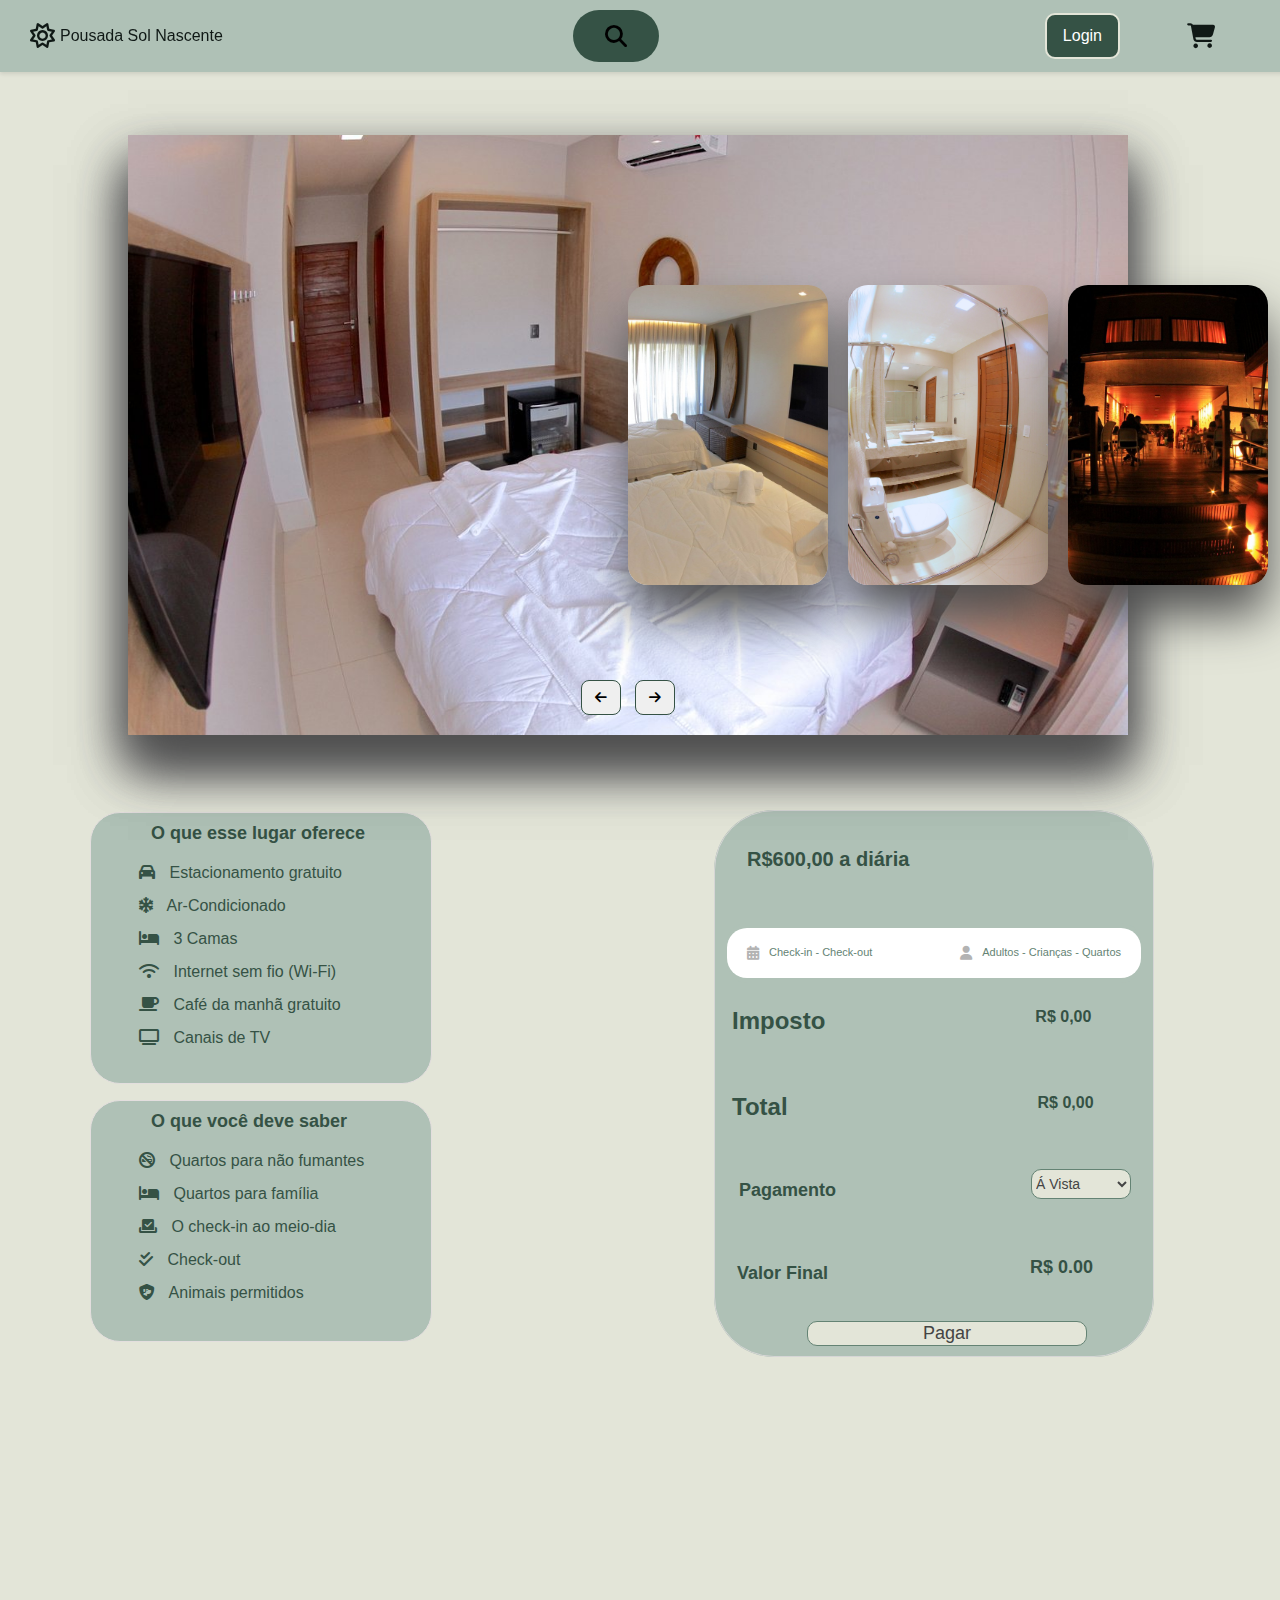
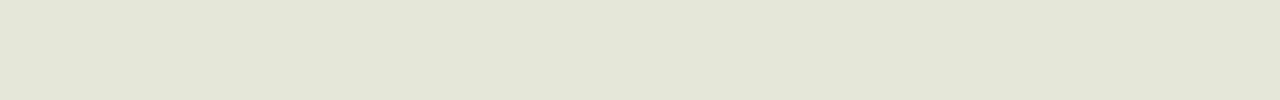
<file: rooms2.html>
<!DOCTYPE html>
<html lang="pt-BR">
<head>
    <meta charset="UTF-8">
    <meta name="viewport" content="width=device-width, initial-scale=1.0">
    <title>Quarto Lua Minguante</title>
    <link rel="stylesheet" href="./src/style/styles.css">
    <link rel="stylesheet" href="./src/style/inputs.css">
    <link rel="stylesheet" href="./src/style/vars.css">
    <link rel="stylesheet" href="./fontawesome/fontawesome/css/all.min.css">
    <link rel="stylesheet" href="./src/style/rooms.css">
</head>
<body>
    <!--HEADER-->
    <div class="header-container">
        <div class="header">    
            <div class="logo">
                <a href="index.html">
                    <span class="fa-regular fa-sun"></span>
                    <span>Pousada Sol Nascente</span>
                </a>
            </div>
            <div class="search-container">
                <span class="fa fa-search" id="search-icon"></span>
                <input id="search-input" maxlength="800" autocorrect="off" autocapitalize="off" spellcheck="false" 
                placeholder="Pesquisar" value="" />
                <span class="fa fa-times" id="close-icon"></span>
            </div>
            <div class="login-container">
                <button class="login" id="login-icon">Login</button>
            </div>
    
            <div class="cart">
                <a href="">
                    <span class="fa-solid fa-shopping-cart"></span>
                </a>
            </div>
        </div>
    </div>
    <main>
       <div class="container">
        <div class="slide">
            <div class="item" style="background-image: url(./src/assets/quartos/ninguante.jpg);">
                <div class="content">
                    <div class="name">Lua Minguante</div>
                    <div class="des">Ilha das Estrelas</div>
                    <button>Ver mais</button>
                </div>
            </div>
            <div class="item" style="background-image: url(./src/assets/quartos/ninguante1.jpg);">
                <div class="content">
                    <div class="name">Lua Minguante</div>
                    <div class="des">Ilha das Estrelas</div>
                    <button>Ver mais</button>
                </div>
            </div>
            <div class="item" style="background-image: url(./src/assets/quartos/ninguante2.jpg);">
                <div class="content">
                    <div class="name">Lua Minguante</div>
                    <div class="des">Ilha das Estrelas</div>
                    <button>Ver mais</button>
                </div>
            </div>
            <div class="item" style="background-image: url(./src/assets/quartos/ninguante3.jpg);">
                <div class="content">
                    <div class="name">Lua Minguante</div>
                    <div class="des">Ilha das Estrelas</div>
                    <button>Ver mais</button>
                </div>
            </div>
            <div class="item" style="background-image: url(./src/assets/quartos/ninguante4.jpg);">
                <div class="content">
                    <div class="name">Lua Minguante</div>
                    <div class="des">Ilha das Estrelas</div>
                    <button>Ver mais</button>
                </div>
            </div>
        </div>

        <div class="button">
            <button class="prev"><i class="fa-solid fa-arrow-left"></i></button>
            <button class="next"><i class="fa-solid fa-arrow-right"></i></button>
        </div>
       </div>

       <!--DADOS -->

        <!--Informacoes-->           
        <div class="geralInfo">
            <div class="div-info">
                <div class="informacoes">
                    <ul class="oferece">
                        <h2>O que esse lugar oferece</h2>
                        <li>
                            <a>
                                <i class="fa-solid fa-car"></i>
                                <span class="material-icons">Estacionamento gratuito</span> 
                            </a>
                        </li>
                        <li>
                            <a>
                                <i class="fa-solid fa-snowflake"></i>
                                <span class="material-icons">Ar-Condicionado</span> 
                            </a>
                        </li>
                        <li>
                            <a>
                                <i class="fa-solid fa-bed"></i>
                                <span class="material-icons">3 Camas</span> 
                            </a>
                        </li>
                        <li>
                            <a>
                                <i class="fa-solid fa-wifi"></i>
                                <span class="material-icons">Internet sem fio (Wi-Fi)</span> 
                            </a>
                        </li>
                        <li>
                            <a>
                                <i class="fa-solid fa-mug-saucer"></i>
                                <span class="material-icons">Café da manhã gratuito</span> 
                            </a>
                        </li>
                        <li>
                            <a>
                                <i class="fa-solid fa-tv"></i>
                                <span class="material-icons">Canais de TV</span> 
                            </a>
                        </li>
                    </ul>

                    <ul class="saber">
                        <h2>O que você deve saber</h2>
                        <li>
                            <a>
                                <i class="fa-solid fa-ban-smoking"></i>
                                <span class="material-icons">Quartos para não fumantes</span> 
                            </a>
                        </li>
                        <li>
                            <a>
                                <i class="fa-solid fa-bed"></i>
                                <span class="material-icons">Quartos para família</span> 
                            </a>
                        </li>
                        <li>
                            <a>
                                <i class="fa-solid fa-check-to-slot"></i>
                                <span class="material-icons">O check-in ao meio-dia</span> 
                            </a>
                        </li>
                        <li>
                            <a>
                                <i class="fa-solid fa-check-double"></i>
                                <span class="material-icons">Check-out</span> 
                            </a>
                        </li>
                        <li>
                            <a>
                                <i class="fa-solid fa-shield-dog"></i>
                                <span class="material-icons">Animais permitidos</span> 
                            </a>
                        </li>
                    </ul>
                </div>
            </div>

             <!--Formulario-->
             <div class="forms">
                <fieldset>
                <div class="tituloValor">
                    <h2 id="valorDiaria">R$600,00 a diária</h2>
                </div>
                
                <!--Quantidade de Hospedes-->
                <div class="input">
                    <div class="input-container">
                        <a href="#" id="toggleDates">
                            <i class="fa fa-calendar-days"></i>
                            <span class="text">Check-in - Check-out</span>
                        </a>
                        <div id="dateInputs" style="display: none;">
                            <div class="date-input">
                                <label for="checkin">Check-in:</label>
                                <input type="date" id="checkin" name="checkin" placeholder="Check-in" />
                            </div>
                            <div class="date-input">
                                <label for="checkout">Check-out:</label>
                                <input type="date" id="checkout" name="checkout" placeholder="Check-out" />
                            </div>
                        </div>
                        <div class="filtro">
                            <a href="#" id="toggleGuests">
                                <i class="fa-solid fa-user"></i>
                                <span id="guestsDetailsText" class="text">Adultos - Crianças - Quartos</span>
                            </a>
                        </div>
                    </div>
                </div>
                    <!-- Modal para seleção de datas -->
                    <div id="dateModal" class="modal">
                        <div class="modal-content">
                            <span class="close" id="closeModal">&times;</span>
                            <label for="checkinModal">Check-in:</label>
                            <input type="date" id="checkinModal" name="checkinModal" placeholder="Check-in" />
                            <label for="checkoutModal">Check-out:</label>
                            <input type="date" id="checkoutModal" name="checkoutModal" placeholder="Check-out" />
                            <button id="applyDates">Aplicar</button>
                        </div>
                    </div>

                    <!-- Modal para seleção de hóspedes -->
                    <div id="guestsModal" class="modal guests-modal">
                        <div class="modal-content">
                            <span class="close" id="closeGuestsModal">&times;</span>
                            <!-- Campos para seleção de hóspedes (adultos, crianças, quartos) -->
                            <label for="adults">Adultos:</label>
                            <input type="number" id="adults" name="adults" min="1" max="6" value="1" />
                            <label for="children">Crianças:</label>
                            <input type="number" id="children" name="children" min="0" max="6" value="0" />
                            <label for="rooms">Quartos:</label>
                            <input type="number" id="rooms" name="rooms" min="1" max="2" value="1" />
                            <button id="applyGuests">Aplicar</button>
                        </div>
                    </div>

                <!--Taxa de Imposto-->
                <div class="taxaImposto">
                    <h2>Imposto</h2>
                    <div class="valortaxaImposto">
                        <p id="taxa">R$ 0,00</p>
                    </div>
                </div>

                <!--Total-->
                <div class="total">
                    <h2>Total</h2>
                    <div class="valorFinal">
                        <p id="valorTotal">R$ 0,00</p>
                    </div>
                </div>

                <!--Pagamento-->
                <form class="pagamento">
                    <h4>Pagamento</h4>
                    <select id="parcelar">
                        <option value="1">Á Vista</option>
                        <option value="2">Entrada</option>
                    </select>
                </form>

                <div class="valorFinalReserva">
                    <h4>Valor Final</h4>
                    <div class="valorParcelado">
                        <p id="valorParceladoFinal">R$ 0,00</p>
                    </div>
                </div>

                <div class="pagar">
                    <a href="pagamento.html">
                        <input type="button" value="Pagar" id="submit" onclick="pagar()" />
                    </a>
                </div>
            </fieldset>
        </div>
    </div>
    </main>
    
    <script src="./js/header.js"></script>
    <script src="./js/rooms.js"></script>
    <script src="./js/inputs.js"></script>
    <script src="./js/imposto.js"></script>
</body>
</html>
</file>
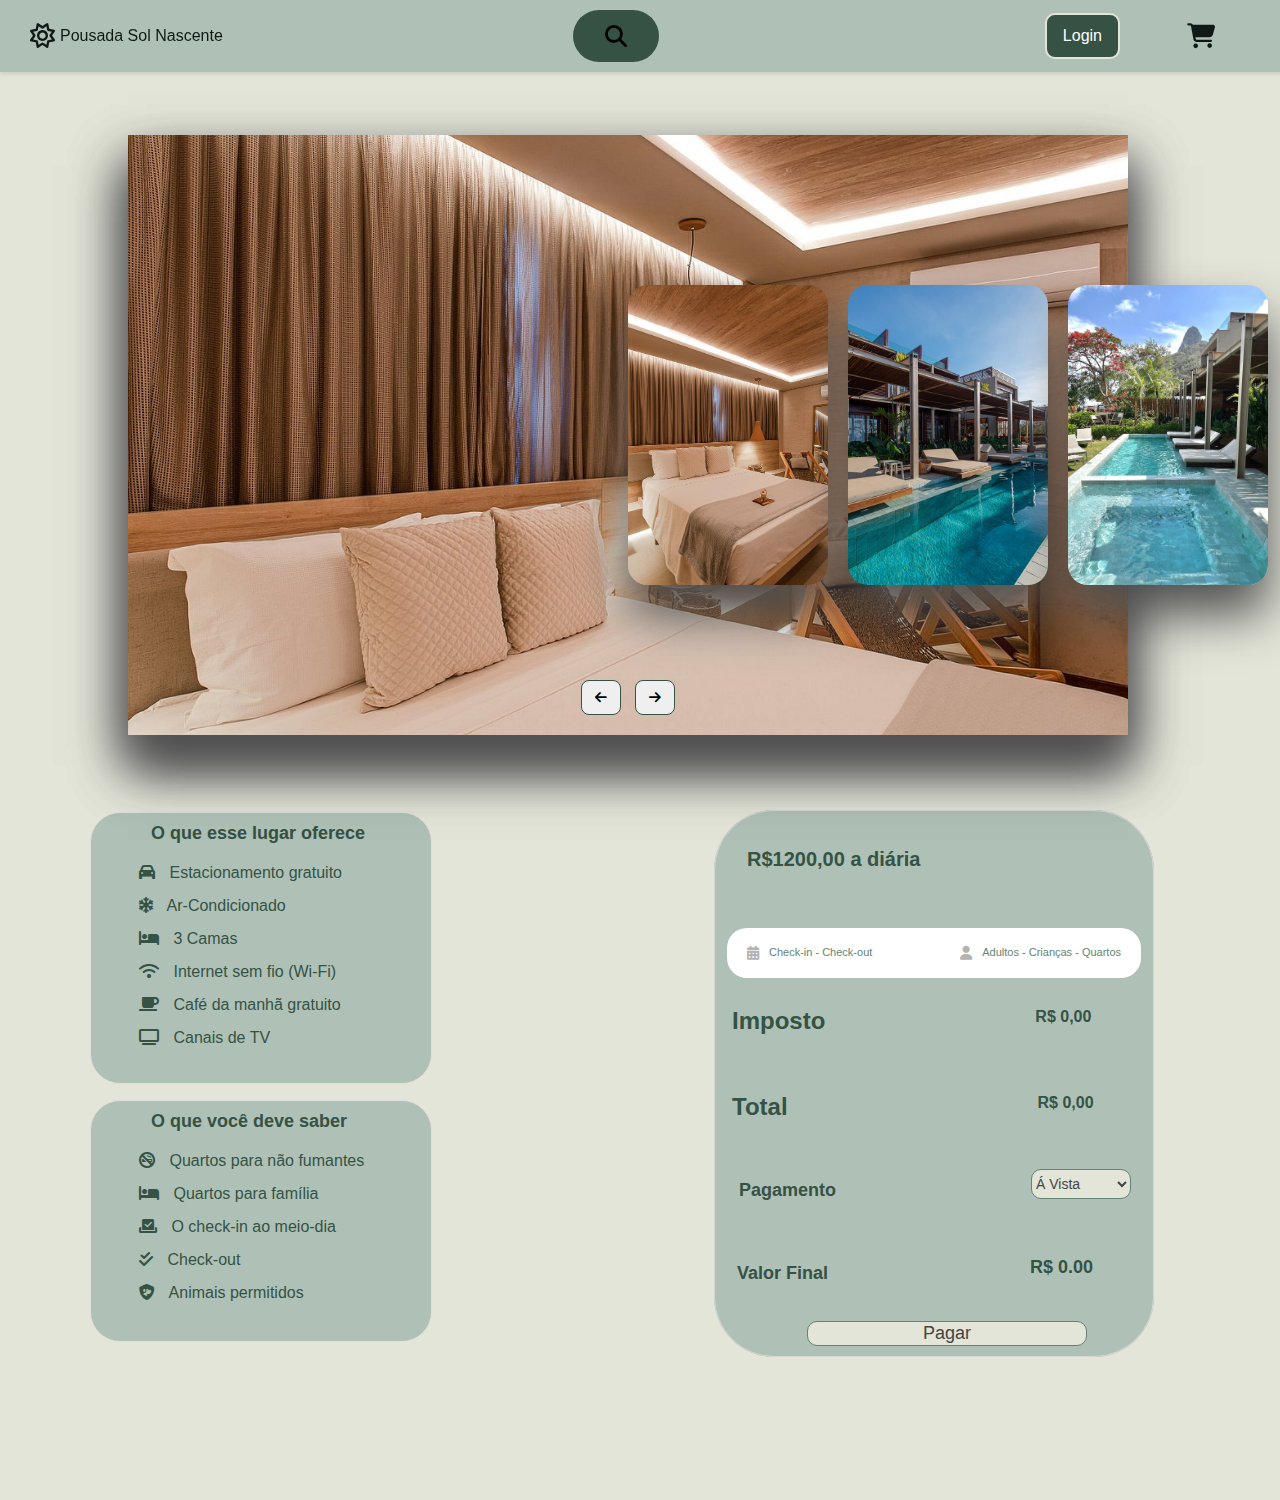
<file: rooms3.html>
<!DOCTYPE html>
<html lang="pt-BR">
<head>
    <meta charset="UTF-8">
    <meta name="viewport" content="width=device-width, initial-scale=1.0">
    <title>Quarto Por do Sol</title>
    <link rel="stylesheet" href="./src/style/styles.css">
    <link rel="stylesheet" href="./src/style/inputs.css">
    <link rel="stylesheet" href="./src/style/vars.css">
    <link rel="stylesheet" href="./fontawesome/fontawesome/css/all.min.css">
    <link rel="stylesheet" href="./src/style/rooms.css">
</head>
<body>
    <!--HEADER-->
    <div class="header-container">
        <div class="header">    
            <div class="logo">
                <a href="index.html">
                    <span class="fa-regular fa-sun"></span>
                    <span>Pousada Sol Nascente</span>
                </a>
            </div>
            <div class="search-container">
                <span class="fa fa-search" id="search-icon"></span>
                <input id="search-input" maxlength="800" autocorrect="off" autocapitalize="off" spellcheck="false" 
                placeholder="Pesquisar" value="" />
                <span class="fa fa-times" id="close-icon"></span>
            </div>
            <div class="login-container">
                <button class="login" id="login-icon">Login</button>
            </div>
    
            <div class="cart">
                <a href="">
                    <span class="fa-solid fa-shopping-cart"></span>
                </a>
            </div>
        </div>
    </div>
    <main>
       <div class="container">
        <div class="slide">
            <div class="item" style="background-image: url(./src/assets/quartos/pordosol.jpg);">
                <div class="content">
                    <div class="name">Por do Sol</div>
                    <div class="des">Ilha do Sol Nascente</div>
                    <button>Ver mais</button>
                </div>
            </div>
            <div class="item" style="background-image: url(./src/assets/quartos/pordosol1.jpg);">
                <div class="content">
                    <div class="name">Por do Sol</div>
                    <div class="des">Ilha do Sol Nascente</div>
                    <button>Ver mais</button>
                </div>
            </div>
            <div class="item" style="background-image: url(./src/assets/quartos/pordosol2.jpg);">
                <div class="content">
                    <div class="name">Por do Sol</div>
                    <div class="des">Ilha do Sol Nascente</div>
                    <button>Ver mais</button>
                </div>
            </div>
            <div class="item" style="background-image: url(./src/assets/quartos/pordosol3.jpg);">
                <div class="content">
                    <div class="name">Por do Sol</div>
                    <div class="des">Ilha do Sol Nascente</div>
                    <button>Ver mais</button>
                </div>
            </div>
            <div class="item" style="background-image: url(./src/assets/quartos/pordosol4.jpg);">
                <div class="content">
                    <div class="name">Por do Sol</div>
                    <div class="des">Ilha do Sol Nascente</div>
                    <button>Ver mais</button>
                </div>
            </div>
        </div>

        <div class="button">
            <button class="prev"><i class="fa-solid fa-arrow-left"></i></button>
            <button class="next"><i class="fa-solid fa-arrow-right"></i></button>
        </div>
       </div>
    </main>

     <!--DADOS -->

        <!--Informacoes-->           
        <div class="geralInfo">
            <div class="div-info">
                <div class="informacoes">
                    <ul class="oferece">
                        <h2>O que esse lugar oferece</h2>
                        <li>
                            <a>
                                <i class="fa-solid fa-car"></i>
                                <span class="material-icons">Estacionamento gratuito</span> 
                            </a>
                        </li>
                        <li>
                            <a>
                                <i class="fa-solid fa-snowflake"></i>
                                <span class="material-icons">Ar-Condicionado</span> 
                            </a>
                        </li>
                        <li>
                            <a>
                                <i class="fa-solid fa-bed"></i>
                                <span class="material-icons">3 Camas</span> 
                            </a>
                        </li>
                        <li>
                            <a>
                                <i class="fa-solid fa-wifi"></i>
                                <span class="material-icons">Internet sem fio (Wi-Fi)</span> 
                            </a>
                        </li>
                        <li>
                            <a>
                                <i class="fa-solid fa-mug-saucer"></i>
                                <span class="material-icons">Café da manhã gratuito</span> 
                            </a>
                        </li>
                        <li>
                            <a>
                                <i class="fa-solid fa-tv"></i>
                                <span class="material-icons">Canais de TV</span> 
                            </a>
                        </li>
                    </ul>

                    <ul class="saber">
                        <h2>O que você deve saber</h2>
                        <li>
                            <a>
                                <i class="fa-solid fa-ban-smoking"></i>
                                <span class="material-icons">Quartos para não fumantes</span> 
                            </a>
                        </li>
                        <li>
                            <a>
                                <i class="fa-solid fa-bed"></i>
                                <span class="material-icons">Quartos para família</span> 
                            </a>
                        </li>
                        <li>
                            <a>
                                <i class="fa-solid fa-check-to-slot"></i>
                                <span class="material-icons">O check-in ao meio-dia</span> 
                            </a>
                        </li>
                        <li>
                            <a>
                                <i class="fa-solid fa-check-double"></i>
                                <span class="material-icons">Check-out</span> 
                            </a>
                        </li>
                        <li>
                            <a>
                                <i class="fa-solid fa-shield-dog"></i>
                                <span class="material-icons">Animais permitidos</span> 
                            </a>
                        </li>
                    </ul>
                </div>
            </div>

             <!--Formulario-->
             <div class="forms">
                <fieldset>
                <div class="tituloValor">
                    <h2 id="valorDiaria">R$1200,00 a diária</h2>
                </div>
                
                <!--Quantidade de Hospedes-->
                <div class="input">
                    <div class="input-container">
                        <a href="#" id="toggleDates">
                            <i class="fa fa-calendar-days"></i>
                            <span class="text">Check-in - Check-out</span>
                        </a>
                        <div id="dateInputs" style="display: none;">
                            <div class="date-input">
                                <label for="checkin">Check-in:</label>
                                <input type="date" id="checkin" name="checkin" placeholder="Check-in" />
                            </div>
                            <div class="date-input">
                                <label for="checkout">Check-out:</label>
                                <input type="date" id="checkout" name="checkout" placeholder="Check-out" />
                            </div>
                        </div>
                        <div class="filtro">
                            <a href="#" id="toggleGuests">
                                <i class="fa-solid fa-user"></i>
                                <span id="guestsDetailsText" class="text">Adultos - Crianças - Quartos</span>
                            </a>
                        </div>
                    </div>
                </div>
                    <!-- Modal para seleção de datas -->
                    <div id="dateModal" class="modal">
                        <div class="modal-content">
                            <span class="close" id="closeModal">&times;</span>
                            <label for="checkinModal">Check-in:</label>
                            <input type="date" id="checkinModal" name="checkinModal" placeholder="Check-in" />
                            <label for="checkoutModal">Check-out:</label>
                            <input type="date" id="checkoutModal" name="checkoutModal" placeholder="Check-out" />
                            <button id="applyDates">Aplicar</button>
                        </div>
                    </div>

                    <!-- Modal para seleção de hóspedes -->
                    <div id="guestsModal" class="modal guests-modal">
                        <div class="modal-content">
                            <span class="close" id="closeGuestsModal">&times;</span>
                            <!-- Campos para seleção de hóspedes (adultos, crianças, quartos) -->
                            <label for="adults">Adultos:</label>
                            <input type="number" id="adults" name="adults" min="1" max="6" value="1" />
                            <label for="children">Crianças:</label>
                            <input type="number" id="children" name="children" min="0" max="6" value="0" />
                            <label for="rooms">Quartos:</label>
                            <input type="number" id="rooms" name="rooms" min="1" max="2" value="1" />
                            <button id="applyGuests">Aplicar</button>
                        </div>
                    </div>

                <!--Taxa de Imposto-->
                <div class="taxaImposto">
                    <h2>Imposto</h2>
                    <div class="valortaxaImposto">
                        <p id="taxa">R$ 0,00</p>
                    </div>
                </div>

                <!--Total-->
                <div class="total">
                    <h2>Total</h2>
                    <div class="valorFinal">
                        <p id="valorTotal">R$ 0,00</p>
                    </div>
                </div>

                <!--Pagamento-->
                <form class="pagamento">
                    <h4>Pagamento</h4>
                    <select id="parcelar">
                        <option value="1">Á Vista</option>
                        <option value="2">Entrada</option>
                    </select>
                </form>

                <div class="valorFinalReserva">
                    <h4>Valor Final</h4>
                    <div class="valorParcelado">
                        <p id="valorParceladoFinal">R$ 0,00</p>
                    </div>
                </div>

                <div class="pagar">
                    <a href="pagamento.html">
                        <input type="button" value="Pagar" id="submit" onclick="pagar()" />
                    </a>
                </div>
            </fieldset>
        </div>
    </div>
    </main>
    
    <script src="./js/header.js"></script>
    <script src="./js/rooms.js"></script>
    <script src="./js/inputs.js"></script>
    <script src="./js/imposto.js"></script>
</body>
</html>
</file>
<file: src/style/vars.css>
:root {

    /*FONT*/
    --font-dm-sans: 'Open Sans', sans-serif;


    /*COLORS*/

    --bg-black-color: #000;
    --bg-white-color: #FFF;
    --bg-gray-color: #615959;
    --bg-lightgray-color: #b3b3b3;
    --bg-transparente-color: rgba(0, 0, 0, 0.1);

    --like: #FF3040;

    --bg-fundo-color: #101916;
    --bg-verde-escuro-color: #355245;
    --bg-verde-acinzentado-color: #AFC1B6;
    --bg-verde-claro-color: #648374;
    --bg-cinza-esverdeado-color: #E3E5D8;
 }

 


/*COLORS*/
</file>
<file: src/style/styles.css>
body {
    font-family: var(--font-dm-sans); 
    margin: 0;
    padding: 0;
    background-color: var(--bg-cinza-esverdeado-color);
}

main {
    margin-top: 80px;
    margin-bottom: 200px
}

/*HEADER*/

.header-container {
    display: flex;
    justify-content: space-between;
    align-items: center;
    position: fixed;
    top: 0;
    left: 0;
    width: 100%;
    z-index: 1000;
    padding: 10px 20px;
    background-color: var(--bg-verde-acinzentado-color); 
    box-shadow: 0 2px 4px var(--bg-transparente-color);
}

.header {
    display: flex;
    align-items: center;
    justify-content: space-between;
}

.header .logo {
    display: flex;
    align-items: center;
    margin-left: 10px;
}


.header .logo .fa-regular {
    font-size: 25px;
    margin-right: 5px;
    color: var(--bg-fundo-color);
}

.header .logo a {
    text-decoration: none;
    color: var(--bg-fundo-color);
    display: flex;
    align-items: center;
}

/*SEARCH*/

.search-container {
    display: flex;
    justify-content: center;
    align-items: center;
    margin-left: 350px;
    width: 30px;
    height: 20px;
    border-radius: 50px;
    background-color: var(--bg-verde-escuro-color);
    padding: 16px 28px;
    gap: 24px;
    cursor: pointer;
    transition: width 500ms
        cubic-bezier(0.68, -0.55, 0.8, 1.55);
    overflow: hidden;
}

.search-container > :not(#search-icon) {
    display: none;
}

.search-container.active > :not(#search-icon) {
    display: block;
}

.search-container.active {
    width: 300px;
    justify-content: flex-start;
    cursor: default;
}

.search-container.active > :is(span, input) {
    display: block;
}


.search-container span{
    font-size: 22px;
}

.search-container input {
    display: none;
    outline: none;
    border: none;
    font-size: 18px;
    background-color: transparent;
}

.search-container span .fa-times {
    display: none;
    margin-left: auto;
    cursor: pointer;
}

.search-container:hover {
    color: var(--bg-cinza-esverdeado-color);
}

/*LOGIN*/

.login-container {
    display: flex;
    align-items: center;
    position: absolute;
    right: 200px;
}

.login-container button {
    border: 0;
    outline: none;
    font-family: var(--font-dm-sans);
    font-size: inherit;
    cursor: pointer;
}

.login-container .login {
    padding: 12px 16px;
    background-color: var(--bg-verde-escuro-color);
    color: var(--bg-white-color);
    border-radius: 10px;
    border: 2px solid var(--bg-cinza-esverdeado-color);
    transition: 0.2s;
}

.login-container .login:hover {
    background-color: var(--bg-cinza-esverdeado-color);
    color: var(--bg-white-color);
}


/*CART*/
.cart .fa-solid {
    font-size: 25px;
    margin-right: 5px;
}

.cart {
    display: flex;
    align-items: center;
    position: absolute;
    right: 100px;
}

.cart a {
    text-decoration: none;
    color: var(--bg-fundo-color);
    display: flex;
    align-items: center;
}


.cart a:hover {
    color: var(--bg-cinza-esverdeado-color);
}

/*
@media only screen and (max-width: 400) {
    .search-container {
        margin-left: 20px;
    }
    
    .login-container {
        right: 10px;
    }
    
    .cart {
        right: 5px;
    }
}
*/
</file>
<file: src/style/cards.css>
* {
    margin: 0;
    padding: 0;
}

body {
    font-family: var(--font-dm-sans);
    padding: 16px;
}

.card {
    background-color: var(--bg-white-color);
    border-radius: 16px;
    box-shadow: rgba(0, 0, 0, 0.1) 0px 2px 6px;
    display: flex;
    flex-wrap: wrap;
    width: 22%;
    height: 430px;
    margin: 5px 5px 5px 5px;
    overflow: hidden;
    cursor: pointer;
    transition: all 0.2s ease-in-out;
}

.cards {
    display: flex;
    justify-content: space-between;
    width: 100%;
    height: 400px;
    flex-wrap: wrap;
    margin-top: 40px;
}

.card_title {
    font-size: 20px;
    margin-bottom: 20px;
}

.card:hover {
    box-shadow: rgba(0, 0, 0, 0.1) 0px 6px 16px;
}

.card_preview {
    height: 190px;
    width: 100%;
    overflow: hidden;
}

.card_preview img {
    width: 100%;
    height: 200px;
    object-fit: cover;
    transition: all 0.4s ease-out;
}

.card:hover .card_preview img {
    transform: scale(1.35);
}


.card_address {
    margin: 6px 4px;
    font-size: 14px;
    color: var(--bg-verde-escuro-color);
}

.card_price {
    background-color: var(--bg-white-color);
    color: var(--bg-verde-escuro-color);
    z-index: 1;
    bottom: 10px;
    padding: 2px 4px;
    border-radius: 8px;
    left: 10px;
    font-weight: bold;
    font-size: 14px;
}

.card_content {
    padding: 10px;
    display: flex;
    flex-direction: column;
    flex-grow: 1;
    color: var(--bg-verde-escuro-color);
}

.card_button {
    margin-top: auto;
    display: flex;
    justify-content: space-between;
    align-items: center;
}

.card_description {
    margin-top: 8px;
    display: -webkit-box;
    overflow: hidden;
    -webkit-box-orient: vertical;
    -webkit-line-clamp: 5;
    color: var(--bg-verde-escuro-color);
    font-size: 14px;
}

.card_properties {
    font-size: 14px;
    color: var(--bg-verde-escuro-color);
}

.card_btn {
    background-color: transparent;
    border: none;
    cursor: pointer;
    width: 40px;
    height: 40px;
}

.favorite {
    color: var(--like); /* Cor vermelha para o ícone favorito */
}

.reservar {
    background-color: transparent;
    cursor: pointer;
    font-size: 14px;
    border-radius: 15px;
    border: none;
    padding: 5px 8px;
    background-color: var(--bg-verde-escuro-color);
    transition: all 0.3s ease-out;
    width: 80%;
    margin-top: 5px;
    align-self: center;
}

.reservar span {
    color: var(--bg-white-color);
    transition: all 0.3s ease-out;
}

.reservar span:hover {
    color: var(--bg-fundo-color);
}


.reservar:hover {
    background-color: var(--bg-verde-claro-color);
}
</file>
<file: src/style/footer.css>
.footer {
    display: flex;
    justify-content: space-around;
    align-self: flex-end;
    background-color: var(--bg-verde-escuro-color);
    font-family: var(--font-dm-sans);
}

.container-footer  {
    display: flex;
    width: 100%;
    height: 200px;
}

.container-footer .row {
    flex-wrap: wrap;
}

ul {
    list-style: none;
}

.footer-col {
    width: 25%;
    padding: 15px 15px;
}

.footer-col h4 {
    font-size: 18px;
    color: var(--bg-verde-acinzentado-color);
    text-transform: capitalize;
    margin-bottom: 35px;
    font-weight: 500;
    position: relative;
}

.footer-col h4::before {
    content: "";
    position: absolute;
    left: 0;
    bottom: -10px;
    background-color: var(--bg-verde-acinzentado-color);
    width: 50px;
    height: 2px;
}
.footer-col ul li a {
    color: var(--bg-fundo-color);
    display: block;
    font-size: 16px;
    font-weight: 300;
    text-transform: capitalize;
    text-decoration: none;
    transition: all 0.3s ease;
}

.footer-col ul li a:hover {
    color: #fff;
    padding-left: 7px;
}

.footer-col .social-links a {
    color: #fff;
    background-color: var(--bg-lightgray-color);
    display: inline-block;
    height: 40px;
    width: 40px;
    border-radius: 50%;
    text-align: center;
    margin: 0 10px 10px 0;
    line-height: 40px;
    transition: all 0.5s ease;
}

.footer-col .social-links a:hover {
    color: var(--bg-verde-escuro-color);
    background-color: #fff;
}

@media(max-width: 767px) {
    .footer-col {
        width: 50%;
        margin-bottom: 30px;
    }
}

@media (max-width: 574px) {
    .footer-col {
        width: 100%;
    }
}
</file>
<file: src/style/slider.css>
.myslides {
    display: none;
}

img {
    vertical-align: middle;
    max-height: 500px;
    object-fit: cover;
    border-radius: 10px;
}

.slideshow-container {
    max-width: 90%;
    position: relative;
    margin: auto;
}

.prev, .next {
    cursor: pointer;
    position: absolute;
    top: 50%;
    width: auto;
    padding: 16px;
    margin-top: 30px;
    color: #fff;
    font-weight: bold;
    font-size: 18px;
    transition: 0.6s ease;
    border-radius: 0 3px 3px 0;
}

.next {
    right: 0;
    border-radius: 3px 0 0 3px;
}

.prev:hover, .next:hover {
    background-color: rgba(0, 0, 0, 0.8);
}


.dot {
    cursor: pointer;
    height: 10px;
    width: 10px;
    margin: 3px 2px;
    background-color: #bbb;
    border-radius: 50%;
    display: inline-block;
    transition: background-color 0.6s ease;
}

.active, .dot:hover {
    background-color: #717171;
}

.fade {
    -webkit-animation-name: fade;
    -webkit-animation-duration: 1.5s;
    animation-name: fade;
    animation-duration: 1.5s;
}

@-webkit-keyframes fade {
    from {opacity: -4}
    to{opacity: 1}
}

@keyframes fade{
    from {opacity: -4}
    to{opacity: 1}
}


/*RESPONSIVIDADE*/

@media only screen and (max-width: 300px){
    .prev, .next {
        font-size: 11px;
    }
    .dot {
        height: 10px;
        width: 10px;
    }
}

@media only screen and (max-width: 500px){
    .prev, .next {
        font-size: 14px;
    }
}
</file>
<file: src/style/inputs.css>
.input {
    width: 100%;
    height: 60px;
    background-color: var(--bg-verde-acinzentado-color);
    display: flex;
    justify-content: center;
    align-items: center;
    margin: auto;
    margin-top: 10px;
    border-radius: 20px;
}

/*Check-in  e Check-out*/
.input-container {
    background-color: #fff;
    width: 70%;
    height: 50px;
    border-radius: 20px;
    display: flex;
    align-items: center;
    justify-content: space-between;
    padding: 0 20px;
}

.input-container a {
    text-decoration: none;
    display: flex;
    justify-content: center;
    align-items: flex-end;
    cursor: pointer;
    color: var(--bg-verde-claro-color);
}


.input-container .fa {
    color: var(--bg-lightgray-color);
    font-size: 18px; 
    margin-right: 10px;
}


.input-container .filtro .fa-solid {
    color: var(--bg-lightgray-color);
    font-size: 18px; 
    margin-right: 10px;
}

.input-container a .text {
    font-family: var(--font-dm-sans);
    font-size: 20px; 
    color: var(--bg-verde-claro-color);
    text-align: center;
}

#searchButton {
   background-color: var(--bg-verde-escuro-color);
   color: #fff;
   padding: 10px 30px;
   border: none;
   border-radius: 5px;
   cursor: pointer;
}

#searchButton:hover {
    background-color: var(--bg-verde-claro-color);
    color: #FFF;
    transition: all .7s ease;
}


/* Estilos para o modal */
.modal {
    display: none;
    position: fixed;
    top: 0;
    left: 0;
    width: 100%;
    height: 100%;
    background-color: rgba(0, 0, 0, 0.5);
}

.modal-content {
    background-color: #fff;
    padding: 20px;
    border-radius: 10px;
    max-width: 500px;
    margin: 40% auto;
    position: relative;
}

.close {
    color: #aaa;
    float: right;
    font-size: 28px;
    font-weight: bold;
}

.close:hover,
.close:focus {
    color: black;
    text-decoration: none;
    cursor: pointer;
}

#applyDates {
    background-color: var(--bg-verde-claro-color);
    color: #FFF;
    width: 80px;
    cursor: pointer;
    border: none;
    border-radius: 3px;
    height: 25px;
    font-size: 15px;
    transition: all .7s ease;
}

#applyDates:hover {
    background-color: #FFF;
    color: var(--bg-verde-claro-color);
    border: 1px solid var(--bg-verde-claro-color);
}

.input-container .filtro .fa-solid {
    color: var(--bg-lightgray-color);
    font-size: 18px; 
    margin-right: 10px;
}


#applyGuests {
    background-color: var(--bg-verde-claro-color);
    color: #FFF;
    width: 80px;
    cursor: pointer;
    border: none;
    border-radius: 3px;
    height: 25px;
    font-size: 15px;
    transition: all .7s ease;
}

#applyGuests:hover {
    background-color: #FFF;
    color: var(--bg-verde-claro-color);
    border: 1px solid var(--bg-verde-claro-color);
}
</file>
<file: src/style/login.css>
* {
    margin: 0;
    padding: 0;
    box-sizing: border-box;
}

body {
    font-family: var(--font-dm-sans);
}

.container {
    display: flex;
    justify-content: center;
    align-items: center;
    height: 100vh;
    background-color: var(--bg-cinza-esverdeado-color);
}

.content {
    background-color: var(--bg-white-color);
    border-radius: 15px;
    width: 960px;
    height: 60%;
    justify-content: space-between;
    align-items: center;
    position: relative;
}

.content::before {
    content: "";
    position: absolute;
    background-color: var(--bg-verde-escuro-color);
    width: 40%;
    height: 100%;
    border-top-left-radius: 15px;
    border-bottom-left-radius: 15px;


    left: 0;
}

.title {
    font-size: 28px;
    font-weight: bold;
    text-transform: capitalize;
}

.title-primary {
    color: var(--bg-white-color);
}

.title-second {
    color: var(--bg-verde-escuro-color);
}

.description {
    font-size: 14px;
    font-weight: 300;
    line-height: 30px;
}

.description-primary {
    color: var(--bg-white-color);
}

.description-second {
    color: var(--bg-lightgray-color);
}

.btn {
    border-radius: 15px;
    text-transform: uppercase;
    color: var(--bg-white-color);
    font-size: 10px;
    padding: 10px 50px;
    cursor: pointer;
    font-weight: bold;
    width: 180px;
    align-self: center;
    border: none;
    margin-top: 1rem;
}

.btn-primary {
    background-color: transparent;
    border: 1px solid var(--bg-white-color);
    transition: background-color .5s;
}

.btn-primary:hover {
    background-color: var(--bg-white-color);
    color: var(--bg-verde-escuro-color);
}

.btn-second {
    background-color: var(--bg-verde-escuro-color);
    border: 1px solid var(--bg-verde-escuro-color);
    transition: background-color .5s;
}

.btn-second:hover {
    background-color: var(--bg-white-color);
    border: 1px solid var(--bg-verde-escuro-color);
    color: var(--bg-verde-escuro-color);
}

.first-content {
    display: flex;
}

.first-content .second-column {
    z-index: 11;
}

.first-column {
    text-align: center;
    width: 40%;
    z-index: 10;
}

.second-column {
    width: 60%;
    display: flex;
    flex-direction: column;
    align-items: center;
}

.social-media {
    margin: 1rem 0;
}

.link-social-media:not(:first-child){
    margin-left: 10px;
}

.link-social-media .item-social-media {
    transition: background-color .5s;
}

.link-social-media:hover .item-social-media{
    background-color: var(--bg-verde-escuro-color);
    color: var(--bg-white-color);
    border-color: var(--bg-verde-escuro-color);
}

.list-social-media {
    display: flex;
    list-style-type: none;
}

.item-social-media {
    border: 1px solid var(--bg-lightgray-color);
    border-radius: 50%;
    width: 35px;
    height: 35px;
    line-height: 35px;
    text-align: center;
    color: var(--bg-lightgray-color);
}

.form {
    display: flex;
    flex-direction: column;
    width: 55%;
}

.form input {
    height: 45px;
    width: 100%;
    border: none;
    background-color: var(--bg-verde-acinzentado-color);
}

.form input:focus {
    outline: none;
}


input:-webkit-autofill 
{    
    -webkit-box-shadow: 0 0 0px 1000px var(--bg-verde-acinzentado-color) inset !important;
    -webkit-text-fill-color: #000 !important;
}
.label-input {
    background-color: var(--bg-verde-acinzentado-color);
    display: flex;
    align-items: center;
    margin: 8px;
}
.icon-modify {
    color: var(--bg-lightgray-color);
    padding: 0 5px;
}

/* second content*/

.second-content {
    position: absolute;
    display: flex;
}
.second-content .first-column {
    order: 2;
    z-index: -1;
}
.second-content .second-column {
    order: 1;
    z-index: -1;
}
.password {
    color: var(--bg-lightgray-color);
    font-size: 14px;
    margin: 15px 0;
    text-align: center;
}

.password::first-letter {
    text-transform: capitalize;
}

.sign-in-js .first-content .first-column {
    z-index: -1;
}

.sign-in-js .second-content .second-column {
    z-index: 11;
}
.sign-in-js .second-content .first-column {
    z-index: 13;
}

.sign-in-js .content::before {
    left: 60%;
    border-top-left-radius: 0;
    border-bottom-left-radius: 0;
    border-top-right-radius: 15px;
    border-bottom-right-radius: 15px;
    animation: slidein 1.3s;

    z-index: 12;
}

.sign-up-js .content::before {
    animation: slideout 1.3s;

    z-index: 12;
}

.sign-up-js .second-content .first-column,
.sign-up-js .second-content .second-column {
    z-index: -1;
}

.sign-up-js .first-content .second-column {
    z-index: 11;
}

.sign-up-js .first-content .first-column {
    z-index: 13;    
}


.sign-in-js .first-content .second-column {

    z-index: -1;
    position: relative;
    animation: deslocamentoEsq 1.3s;
}

.sign-up-js .second-content .second-column {
    position: relative;
    z-index: -1;
    animation: deslocamentoDir 1.3s; 
}

/*ANIMAÇÃOO CSS PARA O CONTEÚDO*/

@keyframes deslocamentoEsq {

    from {
        left: 0;
        opacity: 1;
        z-index: 12;
    }

    25% {
        left: -80px;
        opacity: .5;
    }

    50% {
        left: -100px;
        opacity: .2;
    }

    to {
        left: -110px;
        opacity: 0;
        z-index: -1;
    }
}


@keyframes deslocamentoDir {

    from {
        left: 0;
        z-index: 12;
    }

    25% {
        left: 80px;
    }

    50% {
        left: 100px;
    }

    to {
        left: 110px;
        z-index: -1;
    }
}


/*ANIMAÇÃO CSS*/

@keyframes slidein {

    from {
        left: 0;
        width: 40%;
    }

    25% {
        left: 5%;
        width: 50%;
    }

    50% {
        left: 25%;
        width: 60%;
    }

    75% {
        left: 45%;
        width: 50%;
    }

    to {
        left: 60%;
        width: 40%;
    }
}

@keyframes slideout {

    from {
        left: 60%;
        width: 40%;
    }

    25% {
        left: 45%;
        width: 50%;
    }

    50% {
        left: 25%;
        width: 60%;
    }

    75% {
        left: 5%;
        width: 50%;
    }

    to {
        left: 0;
        width: 40%;
    }
}

/*VERSÃO MOBILE*/
@media screen and (max-width: 1040px) {
    .content {
        width: 100%;
        height: 100%;
    }

    .content::before {
        width: 100%;
        height: 40%;
        top: 0;
        border-radius: 0;
    }
    .first-content, .second-content {
        flex-direction: column;
        justify-content: space-around;
    }

    .first-column, .second-column {
        width: 100%;
    }
    
    .sign-in-js .content::before {
        top: 60%;
        left: 0;
        border-radius: 0;

    }

    .form {
        width: 90%;
    }
    
    /* ANIMAÇÃO MOBILE CSS*/

    @keyframes deslocamentoEsq {

        from {
            top: 0;
            opacity: 1;
            z-index: 12;
        }
    
        25% {
            top: -80px;
            opacity: .5;
        }
    
        50% {
            top: -100px;
            opacity: .2;
        }
    
        to {
            top: -110px;
            opacity: 0;
            z-index: -1;
        }
    }
    
    
    @keyframes deslocamentoDir {
    
        from {
            top: 0;
            z-index: 12;
        }
    
        25% {
            top: 80px;
        }
    
        50% {
            top: 100px;
        }
    
        to {
            top: 110px;
            z-index: -1;
        }
    }
    
    
    
    @keyframes slidein {
    
        from {
            top: 0;
            height: 40%;
        }
    
        25% {
            top: 5%;
            height: 50%;
        }
    
        50% {
            top: 25%;
            height: 60%;
        }
    
        75% {
            top: 45%;
            height: 50%;
        }
    
        to {
            top: 60%;
            height: 40%;
        }
    }
    
    @keyframes slideout {
    
        from {
            top: 60%;
            height: 40%;
        }
    
        25% {
            top: 45%;
            height: 50%;
        }
    
        50% {
            top: 25%;
            height: 60%;
        }
    
        75% {
            top: 5%;
            height: 50%;
        }
    
        to {
            top: 0;
            height: 40%;
        }
    }
   
}

@media screen and (max-width: 740px) {
    .form {
        width: 50%;
    }
}

@media screen and (max-width: 425px) {
    .form {
        width: 100%;
    }
}
</file>
<file: src/style/pagamento.css>
.payment-container {
    max-width: 600px;
    margin: auto;
    background-color: #fff;
    padding: 20px;
    border-radius: 10px;
    box-shadow: 0 0 10px rgba(0, 0, 0, 0.1);
}

.reservation-summary {
    border-bottom: 1px solid #ddd;
    padding-bottom: 10px;
    margin-bottom: 20px;
}

.payment-fields {
    display: grid;
    gap: 10px;
    color: var(--bg-verde-claro-color);
}

.payment-container h2 {
    color: var(--bg-verde-claro-color);
}

.payment-container p {
    color: var(--bg-verde-escuro-color);
    
}

button {
    background-color: #3498db;
    color: #fff;
    padding: 10px;
    border: none;
    border-radius: 5px;
    cursor: pointer;
    margin-top: 12px;
}

button:hover {
    background-color: #2980b9;
}

.header-container  {
    height: 50px;
}
.login-container {
    margin-bottom: 10px;
}
</file>
<file: src/style/rooms.css>
.container {
    position: absolute;
    top: 15%;
    left: 10%;
    transform: translate(-50% - -50%);
    width: 1000px;
    height: 600px;
    background-color: #f5f5f5;
    box-shadow: 0 30px 50px #dbdbdb;
}

.container .slide .item {
    width: 200px;
    height: 300px;
    position: absolute;
    top: 50%;
    transform: translate(0, -50%);
    border-radius: 20px;
    box-shadow: 0 30px 50px #505050;
    background-position: 50% 50%;
    background-size: cover;
    display: inline-block;
    transition: 0.5s;
}

.slide .item:nth-child(1),
.slide .item:nth-child(2) {
    top: 0;
    left: 0;
    transform: translate(0, 0);
    border-radius: 0;
    width: 100%;
    height: 100%;
}

.slide .item:nth-child(3){
    left: 50%;
}

.slide .item:nth-child(4){
    left: calc(50% + 220px);
}

.slide .item:nth-child(5){
    left: calc(50% + 440px);
}

.slide .item:nth-child(n + 6) {
    left: calc(50% + 660px);
    opacity: 0;
}

.item .content {
    position: absolute;
    top: 50%;
    left: 100px;
    width: 300px;
    text-align: left;
    color: var(--bg-verde-escuro-color);
    transform: translate(0, -50%);
    font-family: system-ui;
    display: none;
}

.slide .item:nth-child(2) .content {
    display: block;
}

.content .name {
    font-size: 40px;
    text-transform: uppercase;
    font-weight: bold;
    opacity: 0;
    animation: animate 1s ease-in-out 1 forwards;
}

.content .des {
    margin-top: 10px;
    margin-bottom: 20px;
    opacity: 0;
    animation: animate 1s ease-in-out 0.3s 1 forwards;
}

.content button {
    padding: 10px 20px;
    border: none;
    cursor: pointer;
    opacity: 0;
    animation: animate 1s ease-in-out 0.6s 1 forwards;
}

@keyframes animate {
    from {
        opacity: 0;
        transform: translate(0, 100px);
        filter: blur(33px)
    }

    to {
        opacity: 1;
        transform: translate(0);
        filter: blur(0);
    }
}


/*BUTTON DAS SETAS*/

.button {
   width: 100%;
   text-align: center;
   position: absolute; 
   bottom: 20px;
}

.button button {
    width: 40px;
    height: 35px;
    border-radius: 8px;
    border: none;
    cursor: pointer;
    margin: 0 5px;
    border: 1px solid var(--bg-verde-escuro-color);
    transition: 0.3s;
}

.button button:hover {
    background-color: var(--bg-verde-escuro-color);
    color: var(--bg-cinza-esverdeado-color);
}


/*Informacoes e dados */

.geralInfo {
    margin-top: 800px;
    margin-left: 90px;
}

.div-info {
    display : inline-block;
    width: 450px;
    height: 700px;
}

ul {
    list-style-type: none;
    cursor: text;
}

.oferece {
    margin-right: 40px;
    width: 300px;
    height: 270px;
    margin-top: 12px;
    border: 1px solid rgb(227, 222, 222);
    border-radius: 30px;
    background-color: var(--bg-verde-acinzentado-color);
}

.oferece li {
    padding-bottom: 15px; /* Adicione o espaçamento interno desejado na parte inferior dos itens */
}

.informacoes a i {
    margin-right: 10px; /* Adiciona uma margem à direita do ícone */
}


.oferece h2 {
    width: 100%;
    color: var(--bg-verde-escuro-color);
    font-size: 18px;
    margin-left: 20px;
    margin-top: 10px;
    margin-bottom: 20px;
}

.oferece li a{
    display: inline;
    margin-left: 8px;
    text-decoration: none;
    color: var(--bg-verde-escuro-color);
    width: 110px;
}


/*O que deve saber*/    
.saber {
    margin-right: 40px;
    width: 300px;
    height: 240px;
    margin-top: 12px;
    border: 1px solid rgb(227, 222, 222);
    border-radius: 30px;
    background-color: var(--bg-verde-acinzentado-color);
}


.saber h2 {
    width: 100%;
    color: var(--bg-verde-escuro-color);
    font-size: 18px;
    margin-left: 20px;
    margin-top: 10px;
    margin-bottom: 20px;
}

.saber li a{
    display: inline;
    margin-left: 8px;
    text-decoration: none;
    color: var(--bg-verde-escuro-color);
    width: 110px;
}

.saber li {
    padding-bottom: 15px; 
}


/*FORMULARIO*/

.geralInfo {
    display: flex;
    width: 50%;
}

.forms {
    display : inline-block;
    width: 400px;
    height: 700px;
    margin-left: 240px;
}

/*Margin geral*/
fieldset {
    width: 80%;
    margin-top: 10px;
    border: 1px solid #d6d6d6;
    line-height: 1.6em;
    border-radius: 60px;
    background-color: var(--bg-verde-acinzentado-color);
    color: var(--bg-verde-escuro-color);
}

/*Valor*/
.tituloValor h2 {
    height: 60px;
    width: 100%;
    margin-left: 20px;
    margin-top: 30px;
    font-size: 20px;
}


select {
    color: #444444;
    text-shadow: 0px 1px 1px var(--bg-cinza-esverdeado-color);
    border: 1px solid var(--bg-verde-claro-color);
    background-color: var(--bg-cinza-esverdeado-color);
    border-radius: 10px;
    width: 100px;
    height: 30px;
    font-size: 14px;
    cursor: pointer;
}

/*TAXA IMPOSTO*/
.taxaImposto {
    display: flex;
    padding: 5px;
    margin-bottom: 10px;
}

.valortaxaImposto {
    font-weight: bold;
    color: var(--bg-verde-escuro-color);
    margin-left: 210px;
}

/*TOTAL*/

.total {
    display: flex;
    padding: 5px;
}
.valorFinal {
    font-weight: bold;
    color: var(--bg-verde-escuro-color);
    margin-left: 250px;
}


/*Botao reservar*/
input#submit {
    color: #444444;
    text-shadow: 0px 1px 1px var(--bg-cinza-esverdeado-color);
    border: 1px solid var(--bg-verde-claro-color);
    background-color: var(--bg-cinza-esverdeado-color);
    border-radius: 10px;
    width: 280px;
    font-size: 18px;
    cursor: pointer;
    display: flex;
    justify-content: center;
    text-align: center;
    margin-left: 80px;
}

input#submit:hover {
    color: var(--bg-verde-claro-color);
    border: 1px solid #b2b2b2;
    background-color: var(--bg-cinza-esverdeado-color);
}

.pagamento {
    font-weight: bold;
    display: flex;
    margin-top: 10px;
    margin-left: 12px;
}

.pagamento h4 {
    margin-right: 20px;
    font-size: 18px;
}

.pagamento select {
    margin-left: 175px;
    margin-right: 10px;
    margin-bottom: 8px;
    margin-top: 15px;
}

.valorFinalReserva {
    font-weight: bold;
    display: flex;
    margin-top: 10px;
    margin-bottom: 10px;
    white-space: nowrap
}

.valorFinalReserva h4 {
    margin-right: 12px;
    font-size: 18px;
    margin-left: 10px;
}

.valorParcelado {
    margin-left: 190px;
    font-size: 18px;
}


/*Check-in  e Check-out*/
.input-container {
    width: 100%;
    height: 50px;
}

.input-container .fa {
    font-size: 14px; 
    margin-bottom: 6px;
}

.input-container .filtro .fa-solid {
    font-size: 14px; 
    margin-bottom: 6px;
}


.input-container a .text {
    font-size: 11px; 
}

/* Estilos para o modal */
.input-container a {
    font-size: 14px;
    color: var(--bg-verde-claro-color);
}

.pagar a {
    text-decoration: none;
}
</file>
